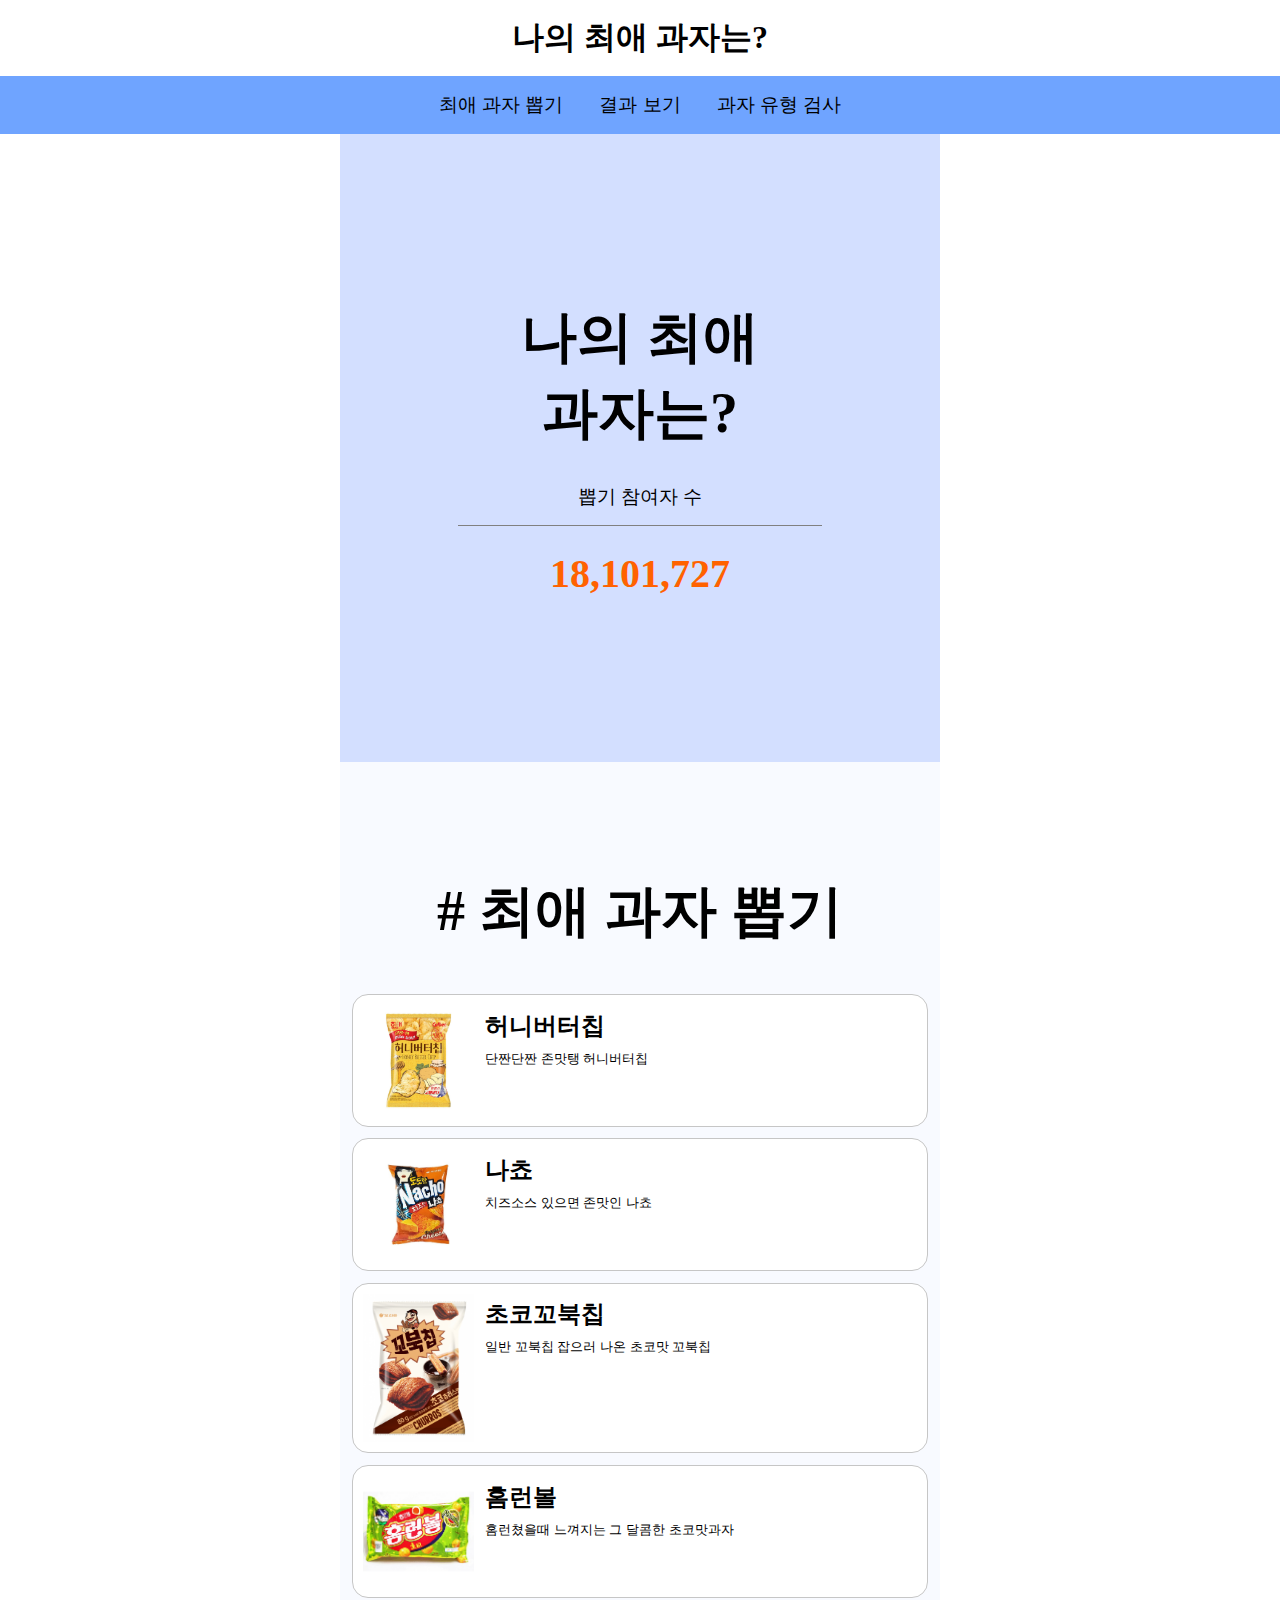
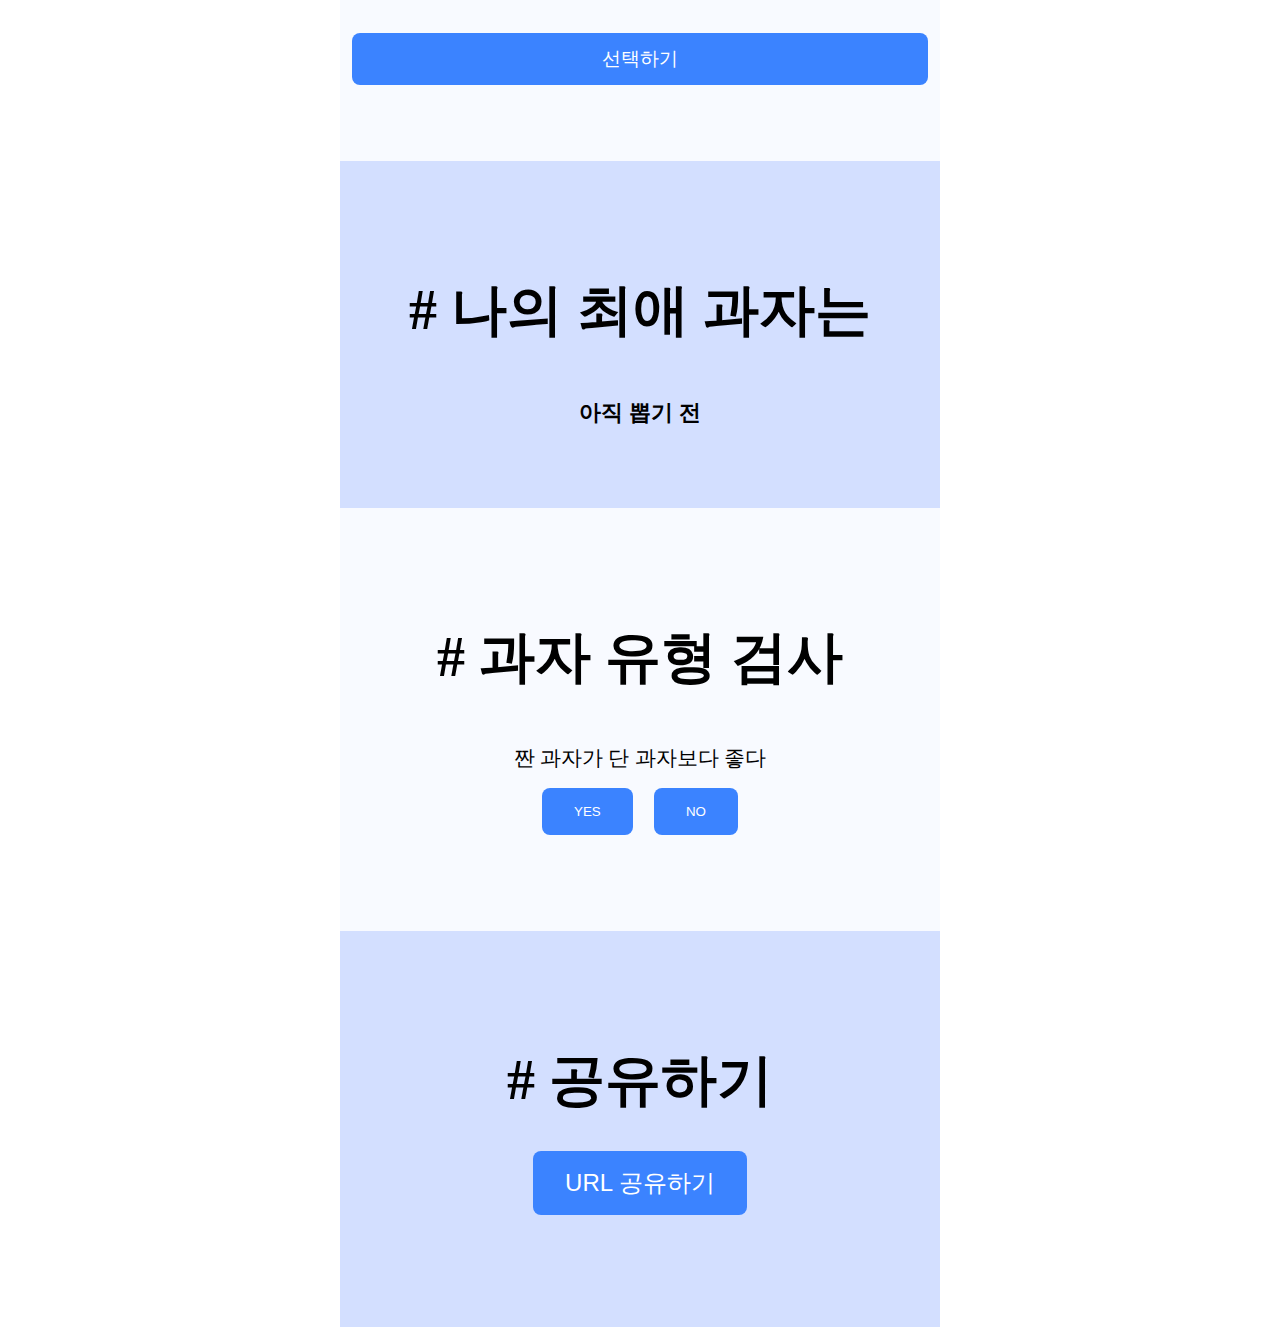
<file: js_basic_event_sample/index.html>
<!DOCTYPE html>
<html>
    <head>
        <title>후기 참여 이벤트</title>
        <link href="public/styles/reset.css" rel="stylesheet" />
        <link href="public/styles/header.css" rel="stylesheet" />
        <link href="public/styles/event.css" rel="stylesheet" />
    </head>
    <body>
        <header>
            <a id="title" href="./index.html">나의 최애 과자는?</a>
            <div id="tab-menu">
                <button id="anchor-to-select">최애 과자 뽑기</button>
                <button id="anchor-to-result">결과 보기</button>
                <button id="anchor-to-mbti">과자 유형 검사</button>
            </div>
        </header>
        <section id="event-container">
            <div id="title-section">
                <div class="title">나의 최애<br />과자는?</div>
                <div class="participate-num-con">
                    <span class="participate-title">뽑기 참여자 수</span>
                    <div id="participate-number">3012415</div>
                </div>
            </div>
            <div id="participate-section">
                <div class="title"># 최애 과자 뽑기</div>
                <div class="snack-card-list">
                    <!-- <button id='select-1' class='snack-card'>
            <img src='public/assets/초코꼬북칩.jpeg' alt='초코꼬북칩' />
            <div class='snack-description'>
              <div>과자 이름</div>
              <div>과자 설명 과자 설명과자 설명과자 설명과자 설명과자 설명과자 설명과자 설명과자 설명과자 설명과자 설명과자 설명과자 설명과자 설명과자 설명과자 설명과자 설명과자 설명과자 설명</div>
            </div>
          </button>
          <button id='select-2' class='snack-card select'>
            <img src='public/assets/초코꼬북칩.jpeg' alt='초코꼬북칩' />
            <div class='snack-description'>
              <div>과자 이름</div>
              <div>과자 설명 과자 설명과자 설명과자 설명과자 설명과자 설명과자 설명과자 설명과자 설명과자 설명과자 설명과자 설명과자 설명과자 설명과자 설명과자 설명과자 설명과자 설명과자 설명</div>
            </div>
          </button> -->
                </div>
                <button class="participate-button">선택하기</button>
            </div>
            <div id="result-section">
                <div class="title"># 나의 최애 과자는</div>
                <div class="result-container not-yet">아직 뽑기 전</div>
                <div class="result-container">
                    <div>당신의 최애 과자는...</div>
                    <img src="public/assets/초코꼬북칩.jpeg" alt="초코꼬북칩" />
                    <div class="result-winner">초코꼬북칩</div>
                    <div class="result-description">설명설명설명설명설명설명설명설명 설명설명설명설명설명설명 설명설명 설명설명 설명설명설명설명설명설명</div>
                    <button class="select-retry-button">다시 하기</button>
                </div>
            </div>
            <div id="mbti-section">
                <div class="title"># 과자 유형 검사</div>
                <div class="mbti-container">
                    <div class="mbti-question">짠 과자가 더 좋다.</div>
                    <div class="mbti-select">
                        <button type="button">YES</button>
                        <button type="button">NO</button>
                    </div>
                </div>
                <div class="mbti-container pending">결과 불러오는 중...</div>
                <div class="mbti-container result">
                    <div class="mbti-result">짠 과자가 최고야! (A 유형)</div>
                    <div class="mbti-description">
                        짠 과자를 좋아하는 유형 짠 과자를 좋아하는 유형짠 과자를 좋아하는 유형짠 과자를 좋아하는 유형짠 과자를 좋아하는 유형
                    </div>
                    <button class="mbti-retry-button">다시 하기</button>
                </div>
            </div>
            <div id="share-section">
                <div class="title"># 공유하기</div>
                <button id="url-share-button">URL 공유하기</button>
            </div>
        </section>
        <script src="./main.js" type="module"></script>
    </body>
</html>
</file>
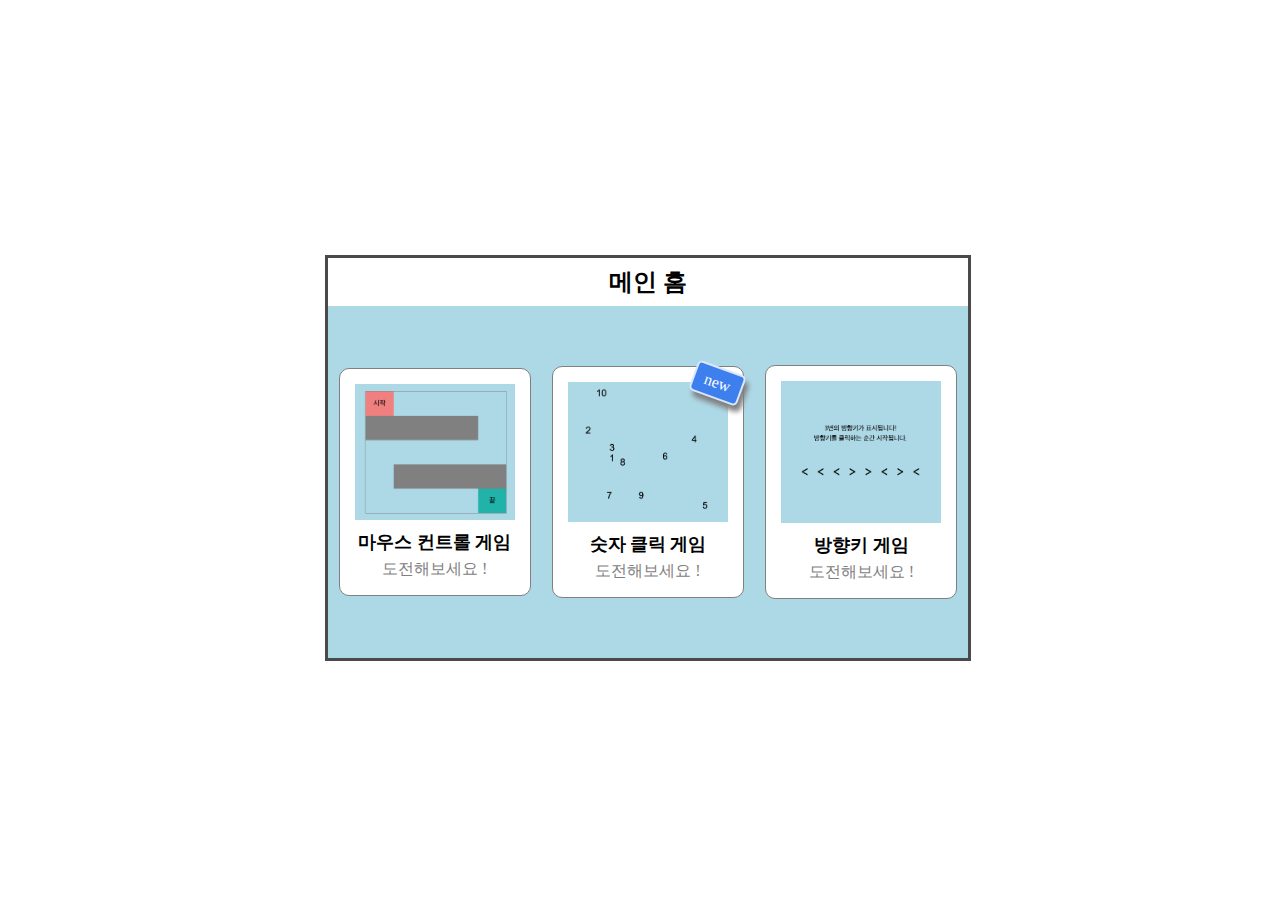
<file: js_basic_game_sample/index.html>
<html>
    <head>
        <title>게임 사이트</title>
        <link href="public/styles/styles.css" rel="stylesheet" />
        <link href="public/styles/header.css" rel="stylesheet" />
        <link href="public/styles/modal.css" rel="stylesheet" />
        <link href="public/styles/main.css" rel="stylesheet" />
    </head>
    <body>
        <section>
            <div style="text-align: center; line-height: 50%">
                <h2>메인 홈</h2>
            </div>
            <div id="game-list-container">
                <!-- <a class='game-card' href="mouse_control.html">
          <img src='public/assets/mouse_control_thumbnail.png' alt='마우스컨트롤 게임' />
          <span class='game-new-badge'>new</span>
          <div class='game-title'>마우스 컨트롤 게임</div>
          <div class='game-result'>도전해보세요!</div>
        </a>
        <a class='game-card' href="arrow_speed.html">
          <img src='public/assets/arrow_speed_thumbnail.png' alt='방향키 게임' />
          <div class='game-title'>방향키 게임</div>
          <div class='game-result'>최고기록 : 00:20:00</div>
        </a>
        <a class='game-card' href="touch_number.html">
          <img src='public/assets/touch_number_thumbnail.png' alt='숫자 클릭 게임' />
          <div class='game-title'>숫자 클릭 게임</div>
          <div class='game-result'>최고기록 : 10:25:00</div>
        </a> -->
            </div>
        </section>
        <script src="./main.js" type="module"></script>
    </body>
</html>
</file>
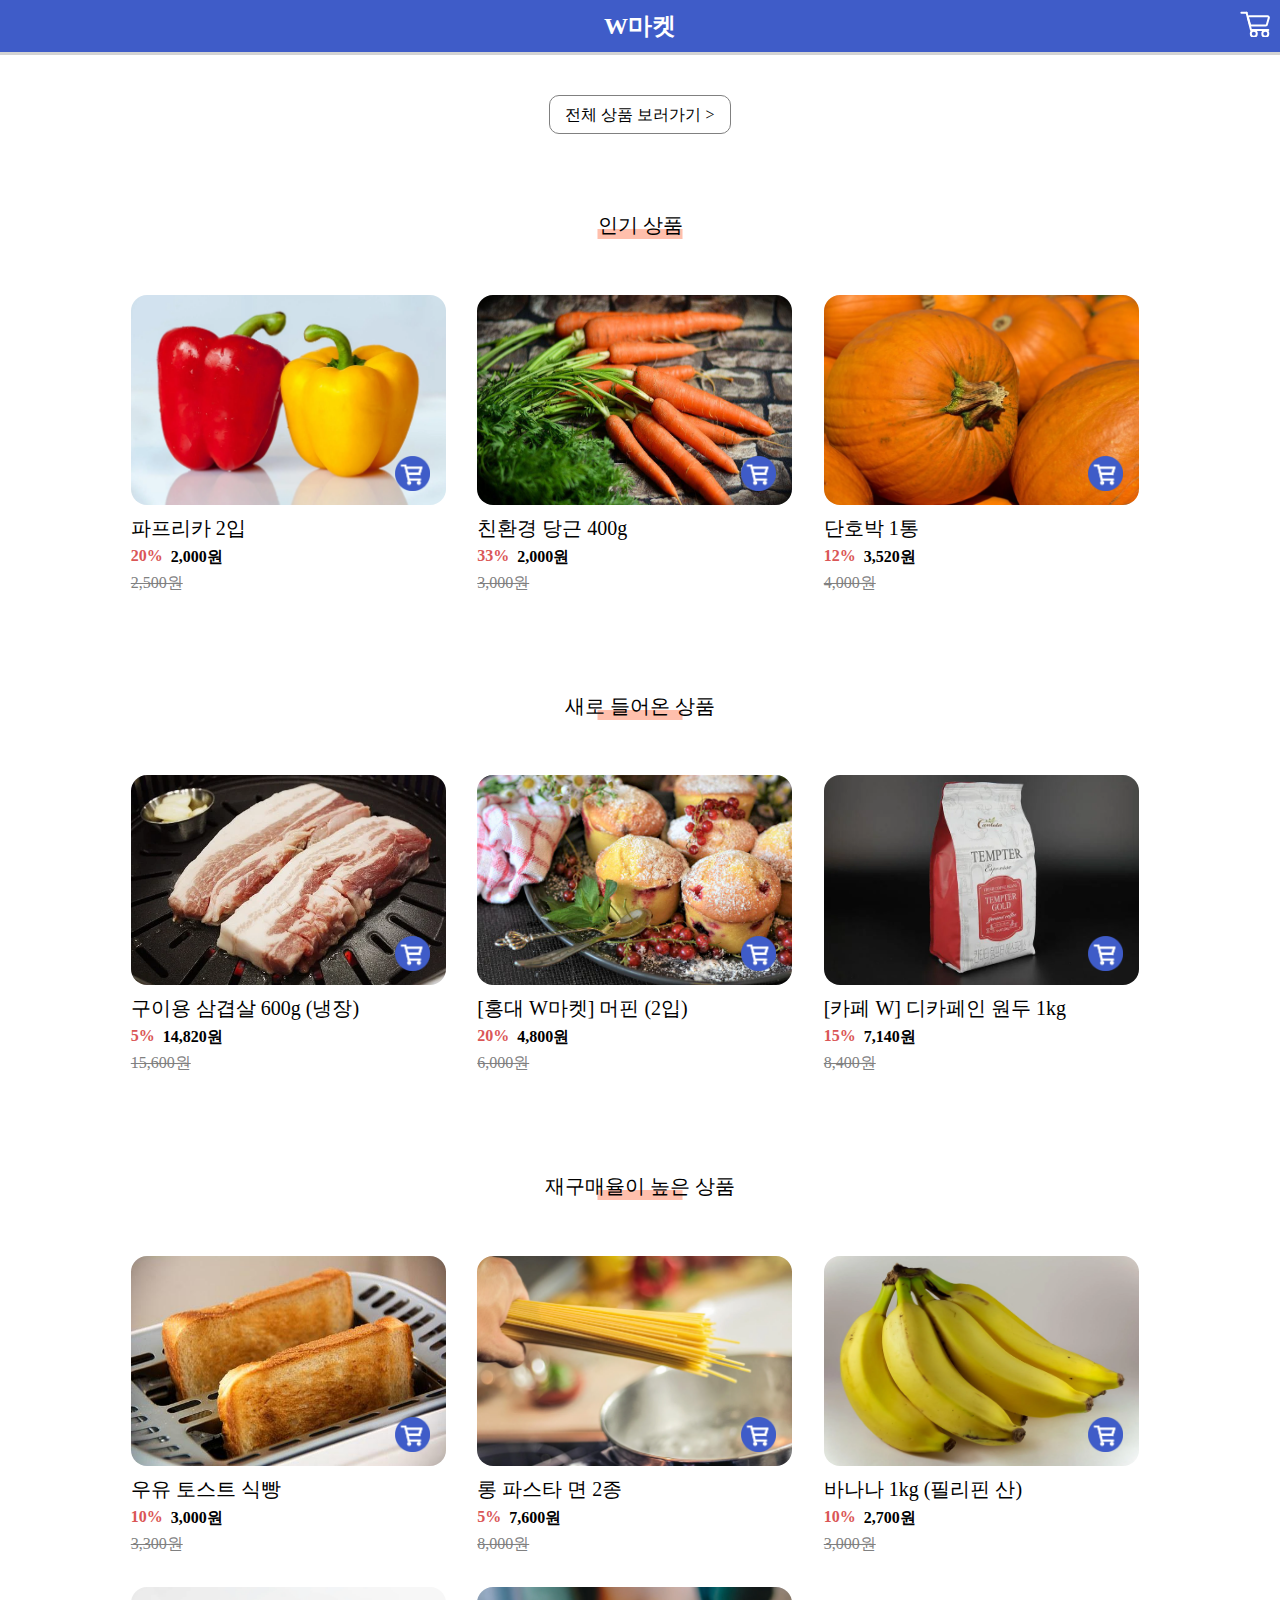
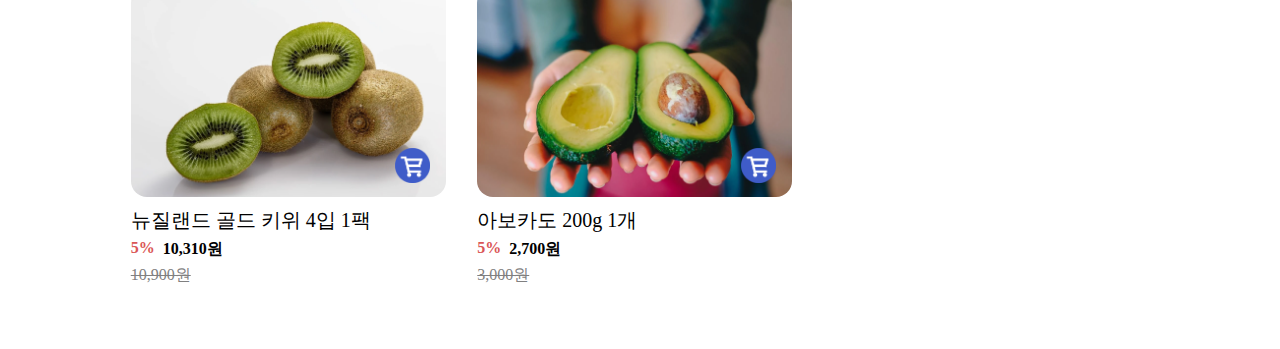
<file: js_basic_market/index.html>
<!DOCTYPE html>
<html>
   <head>
      <title>W마켓 메인 페이지</title>
      <link href="public/styles/reset.css" rel="stylesheet">
      <link href="public/styles/header.css" rel="stylesheet">
      <link href="public/styles/main.css" rel="stylesheet">
      <link href="public/styles/product.css" rel="stylesheet">
   </head>
   <body>
      <header>
         <a id='title' href='./index.html'>W마켓</a>
         <a id='cart' href='./cart.html'>
            <svg fill="none" height="27" viewBox="0 0 30 25" width="30" xmlns="http://www.w3.org/2000/svg">
               <path d="M1.39999 1.70001H6.60001" stroke="white" stroke-linecap="round" stroke-miterlimit="10" stroke-width="2"/>
               <path d="M6.60001 1.70001L11 18.9" stroke="white" stroke-linecap="round" stroke-miterlimit="10" stroke-width="2"/>
               <path d="M11.8 18.9H28.3" stroke="white" stroke-linecap="round" stroke-miterlimit="10" stroke-width="2"/>
               <path d="M13.8 25.7C15.4569 25.7 16.8 24.3569 16.8 22.7C16.8 21.0432 15.4569 19.7 13.8 19.7C12.1431 19.7 10.8 21.0432 10.8 22.7C10.8 24.3569 12.1431 25.7 13.8 25.7Z" stroke="white" stroke-linecap="round" stroke-miterlimit="10" stroke-width="2"/>
               <path d="M25.3 25.7C26.9568 25.7 28.3 24.3569 28.3 22.7C28.3 21.0432 26.9568 19.7 25.3 19.7C23.6431 19.7 22.3 21.0432 22.3 22.7C22.3 24.3569 23.6431 25.7 25.3 25.7Z" stroke="white" stroke-linecap="round" stroke-miterlimit="10" stroke-width="2"/>
               <path d="M25.7 14.6H11.3C10.7 14.6 10.1 14.2 10 13.6L8.1 6.90001C7.9 6.00001 8.49999 5.20001 9.39999 5.20001H27.5C28.4 5.20001 29.1 6.10001 28.8 6.90001L26.9 13.6C26.9 14.2 26.4 14.6 25.7 14.6Z" stroke="white" stroke-linecap="round" stroke-miterlimit="10" stroke-width="2"/>
            </svg>
         </a>
      </header>
      <div id='total-list-anchor'>
         <a href='./list.html'>전체 상품 보러가기 &gt;</a>
      </div>
      <!-- <section class="product-list-section">
         <div class="section-title">
            <span class="section-title-highlight"></span>
            <span>인기 상품</span>
         </div>
         <div class="product-list-con">
            <div class="product-card">
               <div class="product-image-con">
                  <img src="public/assets/파프리카.jpg" alt="파프리카 2입">
                  <button type="button" class="cart-toggle-btn">
                     <img src="public/assets/cart.png" class="cart-image">
                  </button>
               </div>
               <div class="product-description">
                  <div class="product-name">파프리카 2입</div>
                  <div class="product-price-con">
                     <div class="product-discount-percent">20%</div>
                     <div class="product-price">2,000원</div>
                  </div>
                  <div class="product-original-price">2,500원</div>
               </div>
            </div>
            <div class="product-card">
               <div class="product-image-con">
                  <img src="public/assets/당근.jpg" alt="친환경 당근 400g">
                  <button type="button" class="cart-toggle-btn">
                     <img src="public/assets/cart.png" class="cart-image">
                  </button>
               </div>
               <div class="product-description">
                  <div class="product-name">친환경 당근 400g</div>
                  <div class="product-price-con">
                     <div class="product-discount-percent">33%</div>
                     <div class="product-price">2,000원</div>
                  </div>
                  <div class="product-original-price">3,000원</div>
               </div>
            </div>
            <div class="product-card">
               <div class="product-image-con">
                  <img src="public/assets/단호박.jpg" alt="단호박 1통">
                  <button type="button" class="cart-toggle-btn">
                     <img src="public/assets/cart.png" class="cart-image">
                  </button>
               </div>
               <div class="product-description">
                  <div class="product-name">단호박 1통</div>
                  <div class="product-price-con">
                     <div class="product-discount-percent">12%</div>
                     <div class="product-price">3,520원</div>
                  </div>
                  <div class="product-original-price">4,000원</div>
               </div>
            </div>
         </div>
      </section>
      <section class="product-list-section">
         <div class="section-title">
            <span class="section-title-highlight"></span>
            <span>새로 들어온 상품</span>
         </div>
         <div class="product-list-con">
            <div class="product-card">
               <div class="product-image-con">
                  <img src="public/assets/삼겹살.jpg" alt="구이용 삼겹살 600g (냉장)">
                  <button type="button" class="cart-toggle-btn">
                    <img src="public/assets/cart.png" class="cart-image">
                  </button>
               </div>
               <div class="product-description">
                  <div class="product-name">구이용 삼겹살 600g (냉장)</div>
                  <div class="product-price-con">
                     <div class="product-discount-percent">5%</div>
                     <div class="product-price">14,820원</div>
                  </div>
                  <div class="product-original-price">15,600원</div>
               </div>
            </div>
            <div class="product-card">
               <div class="product-image-con">
                  <img src="public/assets/머핀.jpg" alt="[홍대 W마켓] 컵케익 (2입)">
                  <button type="button" class="cart-toggle-btn">
                     <img src="public/assets/cartDisabled.png" class="cart-image">
                  </button>
               </div>
               <div class="product-description">
                  <div class="product-name">[홍대 W마켓] 컵케익 (2입)</div>
                  <div class="product-price-con">
                     <div class="product-discount-percent">20%</div>
                     <div class="product-price">4,800원</div>
                  </div>
                  <div class="product-original-price">6,000원</div>
               </div>
            </div>
            <div class="product-card">
               <div class="product-image-con">
                  <img src="public/assets/원두.jpg" alt="[카페 W] 디카페인 원두 1kg">
                  <button type="button" class="cart-toggle-btn">
                     <img src="public/assets/cartDisabled.png" class="cart-image">
                  </button>
               </div>
               <div class="product-description">
                  <div class="product-name">[카페 W] 디카페인 원두 1kg</div>
                  <div class="product-price-con">
                     <div class="product-discount-percent">15%</div>
                     <div class="product-price">7,140원</div>
                  </div>
                  <div class="product-original-price">8,400원</div>
               </div>
            </div>
         </div>
      </section>
      <section class="product-list-section">
         <div class="section-title">
            <span class="section-title-highlight"></span>
            <span>재구매율이 높은 상품</span>
         </div>
         <div class="product-list-con">
            <div class="product-card">
               <div class="product-image-con">
                  <img src="public/assets/식빵.jpg" alt="우유 토스트 식빵">
                  <button type="button" class="cart-toggle-btn">
                     <img src="public/assets/cartDisabled.png" class="cart-image">
                  </button>
               </div>
               <div class="product-description">
                  <div class="product-name">우유 토스트 식빵</div>
                  <div class="product-price-con">
                     <div class="product-discount-percent">10%</div>
                     <div class="product-price">3,000원</div>
                  </div>
                  <div class="product-original-price">3,300원</div>
               </div>
            </div>
            <div class="product-card">
               <div class="product-image-con">
                  <img src="public/assets/파스타.jpg" alt="롱 파스타 면 2종">
                  <button type="button" class="cart-toggle-btn">
                     <img src="public/assets/cartDisabled.png" class="cart-image">
                  </button>
               </div>
               <div class="product-description">
                  <div class="product-name">롱 파스타 면 2종</div>
                  <div class="product-price-con">
                     <div class="product-discount-percent">5%</div>
                     <div class="product-price">7,600원</div>
                  </div>
                  <div class="product-original-price">8,000원</div>
               </div>
            </div>
            <div class="product-card">
               <div class="product-image-con">
                  <img src="public/assets/바나나.jpg" alt="바나나 1kg (필리핀 산)">
                  <button type="button" class="cart-toggle-btn">
                     <img src="public/assets/cartDisabled.png" class="cart-image">
                  </button>
               </div>
               <div class="product-description">
                  <div class="product-name">바나나 1kg (필리핀 산)</div>
                  <div class="product-price-con">
                     <div class="product-discount-percent">10%</div>
                     <div class="product-price">2,700원</div>
                  </div>
                  <div class="product-original-price">3,000원</div>
               </div>
            </div>
            <div class="product-card">
               <div class="product-image-con">
                  <img src="public/assets/키위.jpg" alt="뉴질랜드 골드 키위 4입 1팩">
                  <button type="button" class="cart-toggle-btn">
                     <img src="public/assets/cartDisabled.png" class="cart-image">
                  </button>
               </div>
               <div class="product-description">
                  <div class="product-name">뉴질랜드 골드 키위 4입 1팩</div>
                  <div class="product-price-con">
                     <div class="product-discount-percent">5%</div>
                     <div class="product-price">10,310원</div>
                  </div>
                  <div class="product-original-price">10,900원</div>
               </div>
            </div>
            <div class="product-card">
               <div class="product-image-con">
                  <img src="public/assets/아보카도.jpg" alt="아보카도 200g 1개">
                  <button type="button" class="cart-toggle-btn">
                     <img src="public/assets/cartDisabled.png" class="cart-image">
                  </button>
               </div>
               <div class="product-description">
                  <div class="product-name">아보카도 200g 1개</div>
                  <div class="product-price-con">
                     <div class="product-discount-percent">5%</div>
                     <div class="product-price">2,700원</div>
                  </div>
                  <div class="product-original-price">3,000원</div>
               </div>
            </div>
         </div>
      </section> -->
      <script src='./main.js' type='module'></script>
   </body>
</html>
</file>
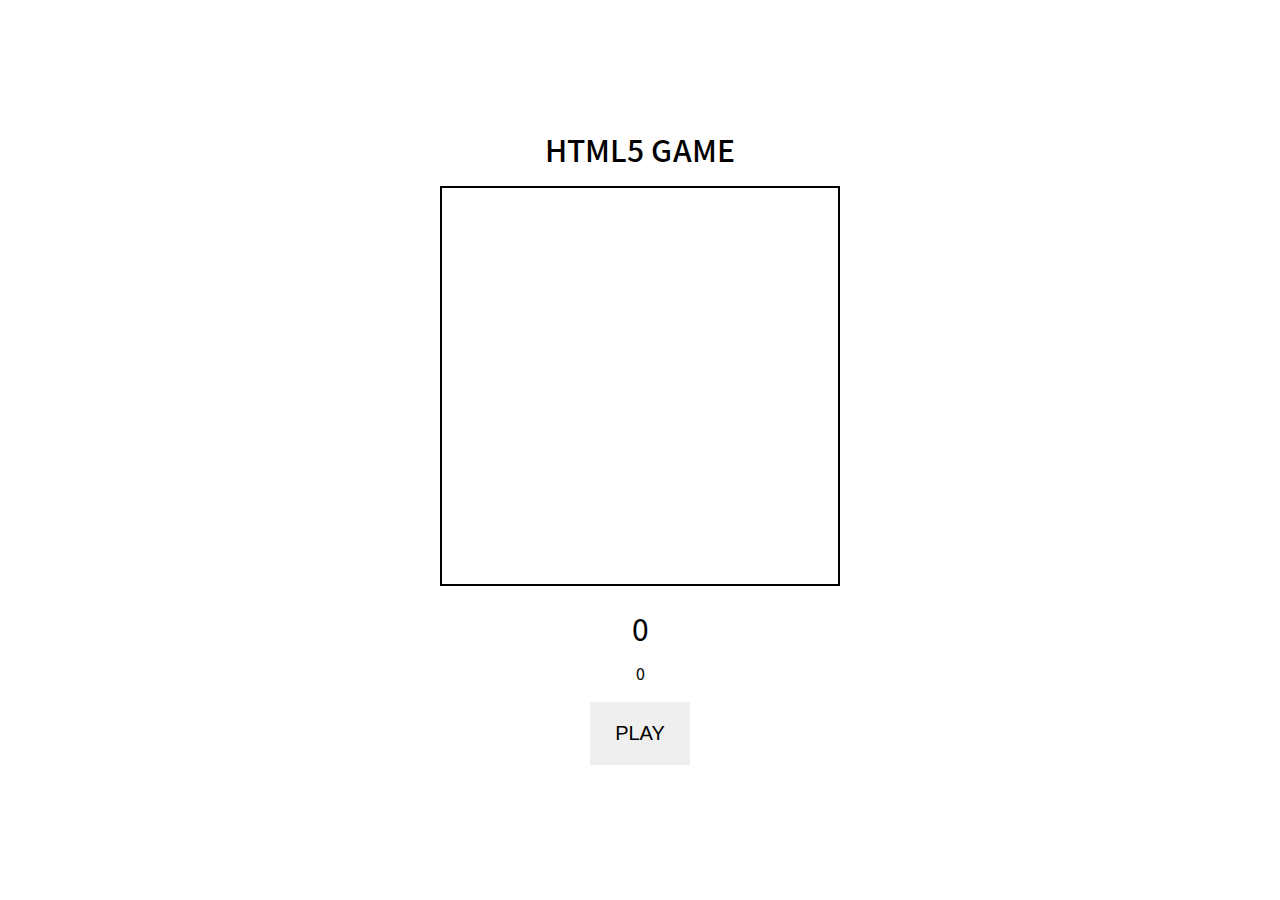
<file: case10_html5game/practice/index.html>
<!DOCTYPE html>
<html lang="ko">
    <head>
        <meta charset="UTF-8" />
        <meta name="viewport" content="width=device-width, initial-scale=1.0, user-scalable=no, viewport-fit=cover" />
        <title>html5 game</title>
        <link rel="stylesheet" href="../../utils/reset.css" />
        <link rel="stylesheet" href="style.css" />
    </head>

    <body>
        <main>
            <h1>html5 game</h1>
            <canvas width="300" height="300" class="canvas"></canvas>
            <span class="score">0</span>
            <span class="highscore">0</span>
            <button type="button" class="js-play">PLAY</button>
            <section></section>
        </main>
        <script src="script.js"></script>
    </body>
</html>
</file>
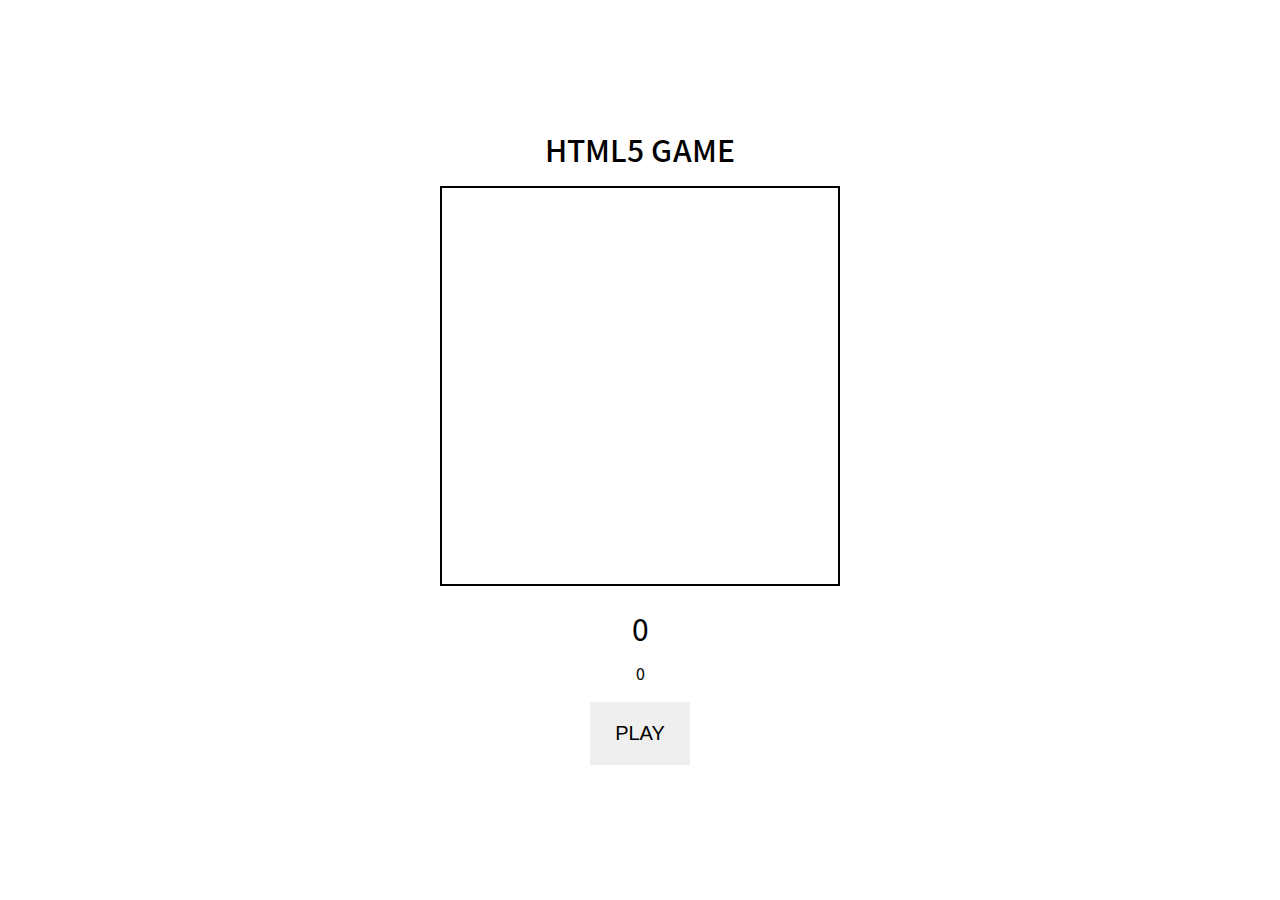
<file: case10_html5game/result/index.html>
<!DOCTYPE html>
<html lang="ko">
  <head>
    <meta charset="UTF-8" />
    <meta
      name="viewport"
      content="width=device-width, initial-scale=1.0, user-scalable=no, viewport-fit=cover"
    />
    <title>html5 game</title>
    <link rel="stylesheet" href="../../utils/reset.css" />
    <link rel="stylesheet" href="style.css" />
  </head>

  <body>
    <main>
      <h1>html5 game</h1>
      <canvas width="300" height="300" class="canvas"></canvas>
      <span class="score">0</span>
      <span class="highscore">0</span>
      <button type="button" class="js-play">PLAY</button>
    </main>
    <script src="script.js"></script>
  </body>
</html>
</file>
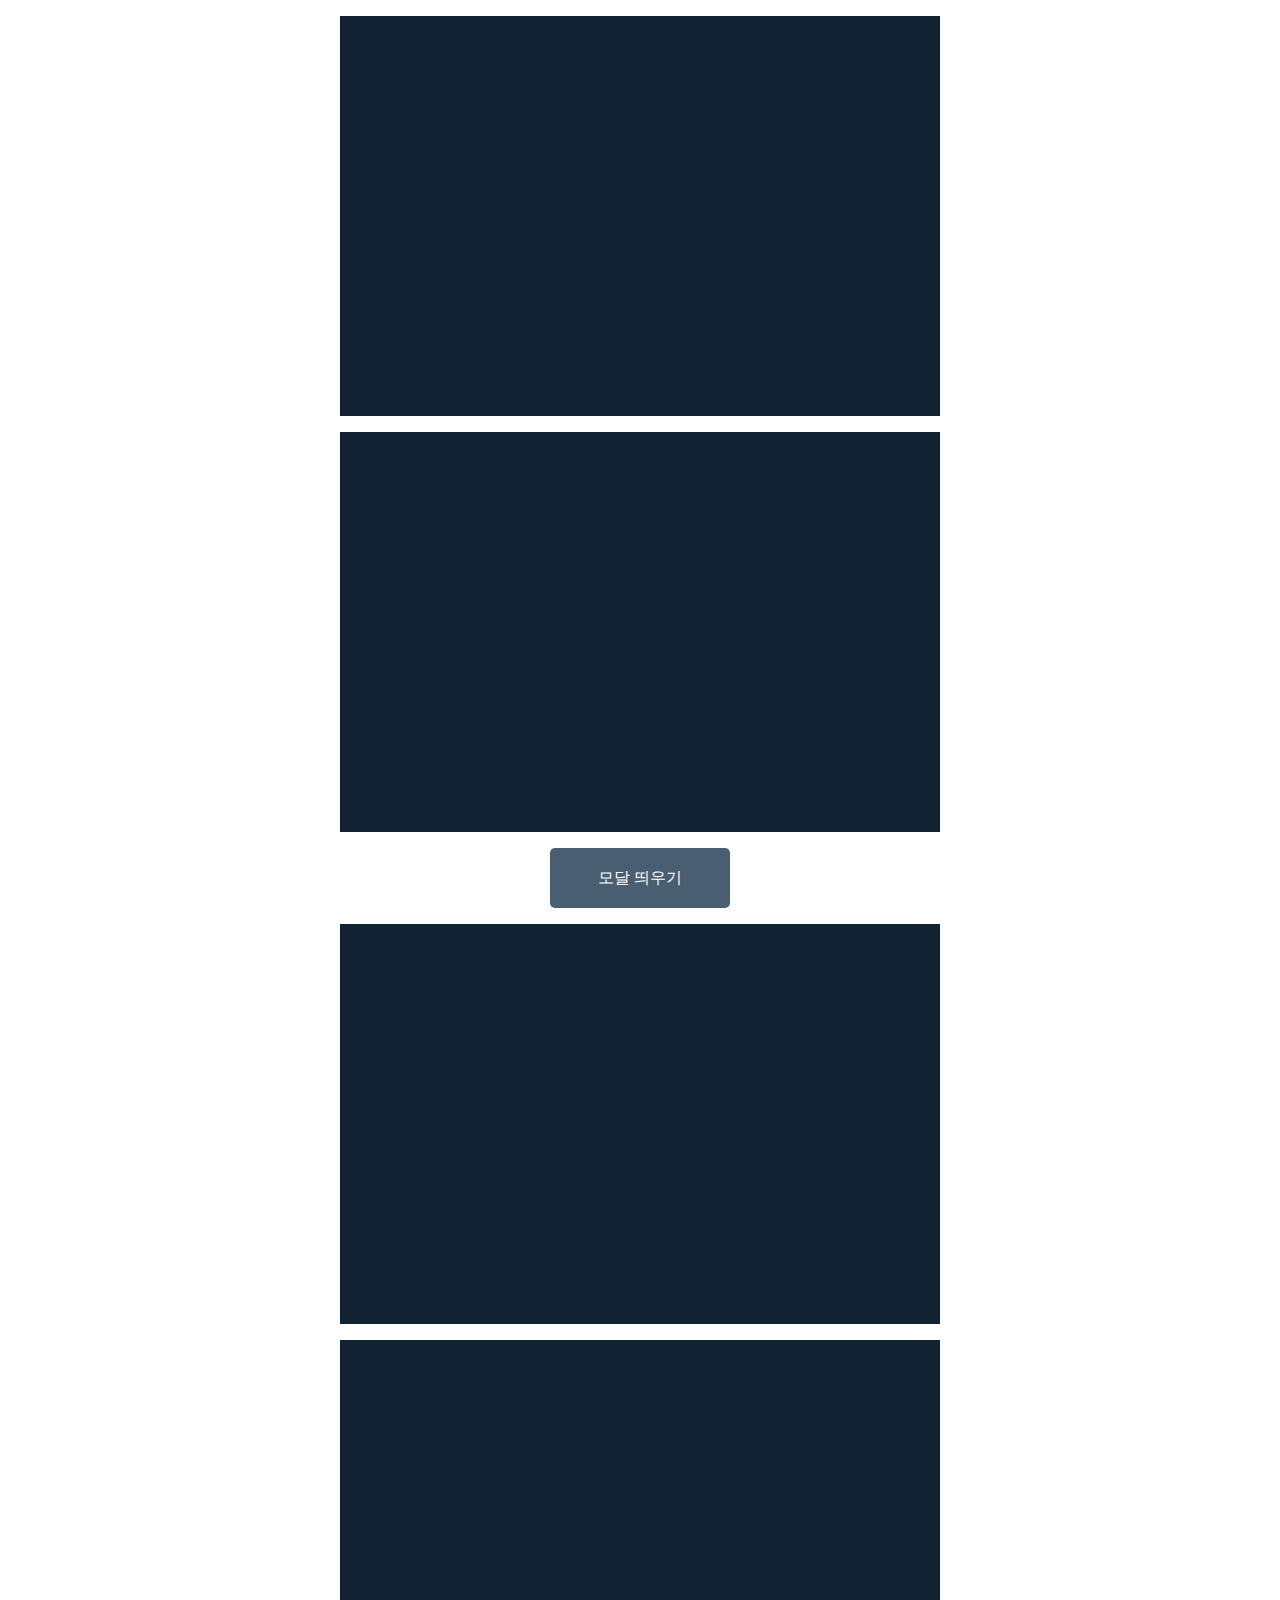
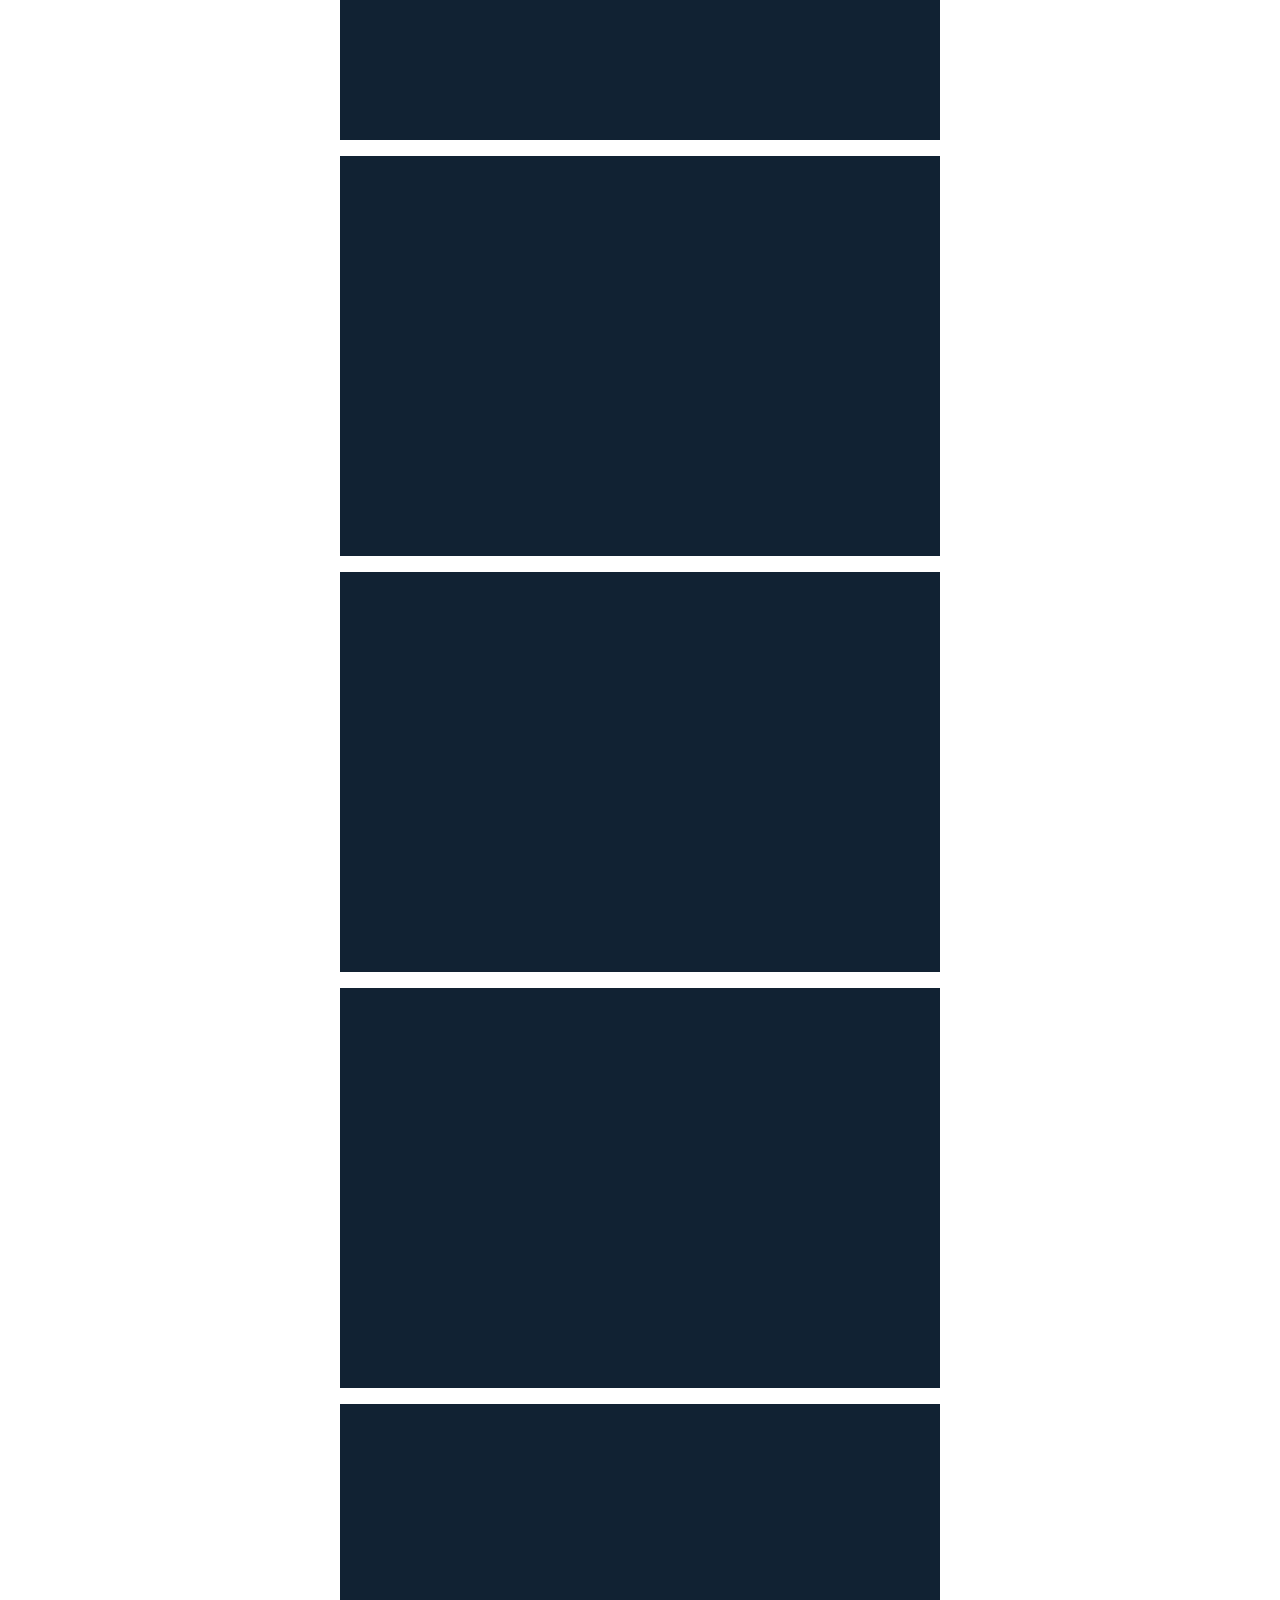
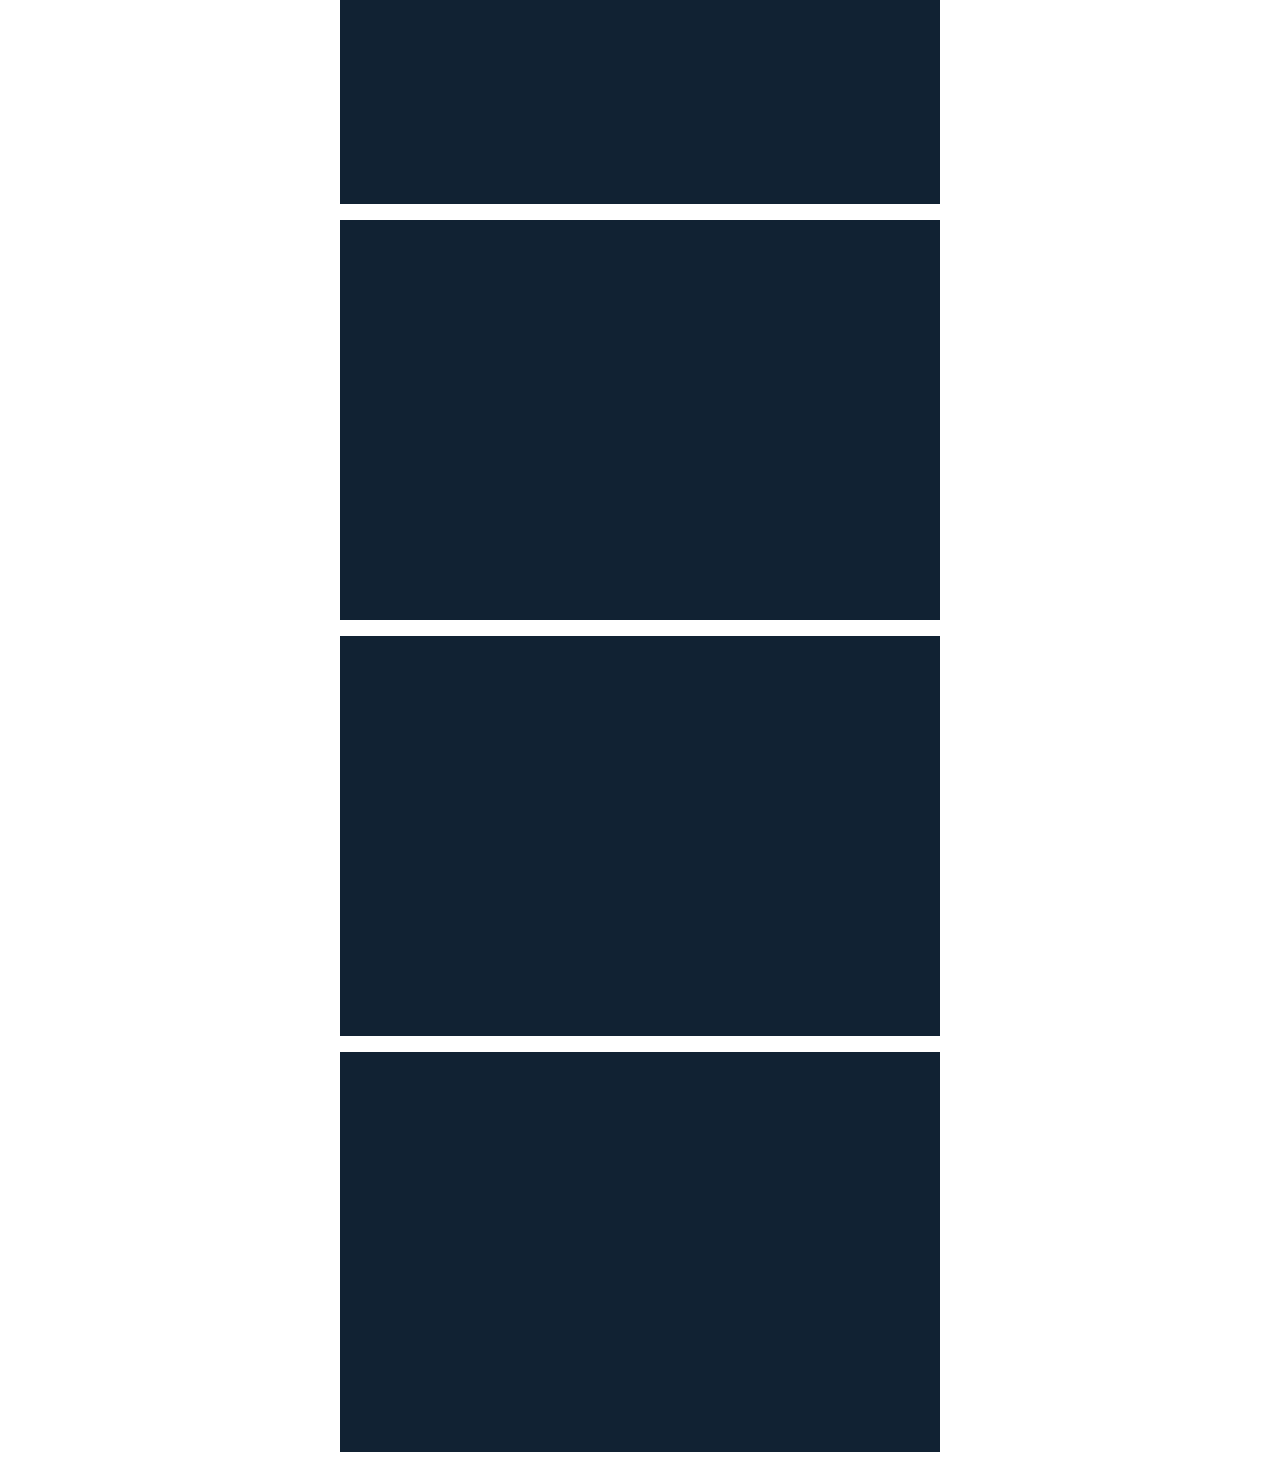
<file: case11_modal_popup/practice/index.html>
<!DOCTYPE html>
<html lang="ko">
    <head>
        <meta charset="UTF-8" />
        <meta name="viewport" content="width=device-width, initial-scale=1.0, user-scalable=no, viewport-fit=cover" />
        <title>Modal Popup</title>
        <link rel="stylesheet" href="../../utils/reset.css" />
        <link rel="stylesheet" href="style.css" />
    </head>

    <body>
        <div class="box"></div>
        <div class="box"></div>
        <button class="modal_open_button">모달 띄우기</button>
        <div class="box"></div>
        <div class="box"></div>
        <div class="box"></div>
        <div class="box"></div>
        <div class="box"></div>
        <div class="box"></div>
        <div class="box"></div>
        <div class="box"></div>
        <div class="box"></div>
        <div class="modal">
            <div class="modal_wrap">
                <div class="modal_header">모달 타이틀</div>
                <hr />
                <div class="modal_body">모달 바디입니다.</div>
                <div class="modal_footer">
                    <button class="modal_button cancel">취소</button>
                    <button class="modal_button confirm">확인</button>
                </div>
            </div>
        </div>
        <script src="script.js"></script>
    </body>
</html>
</file>
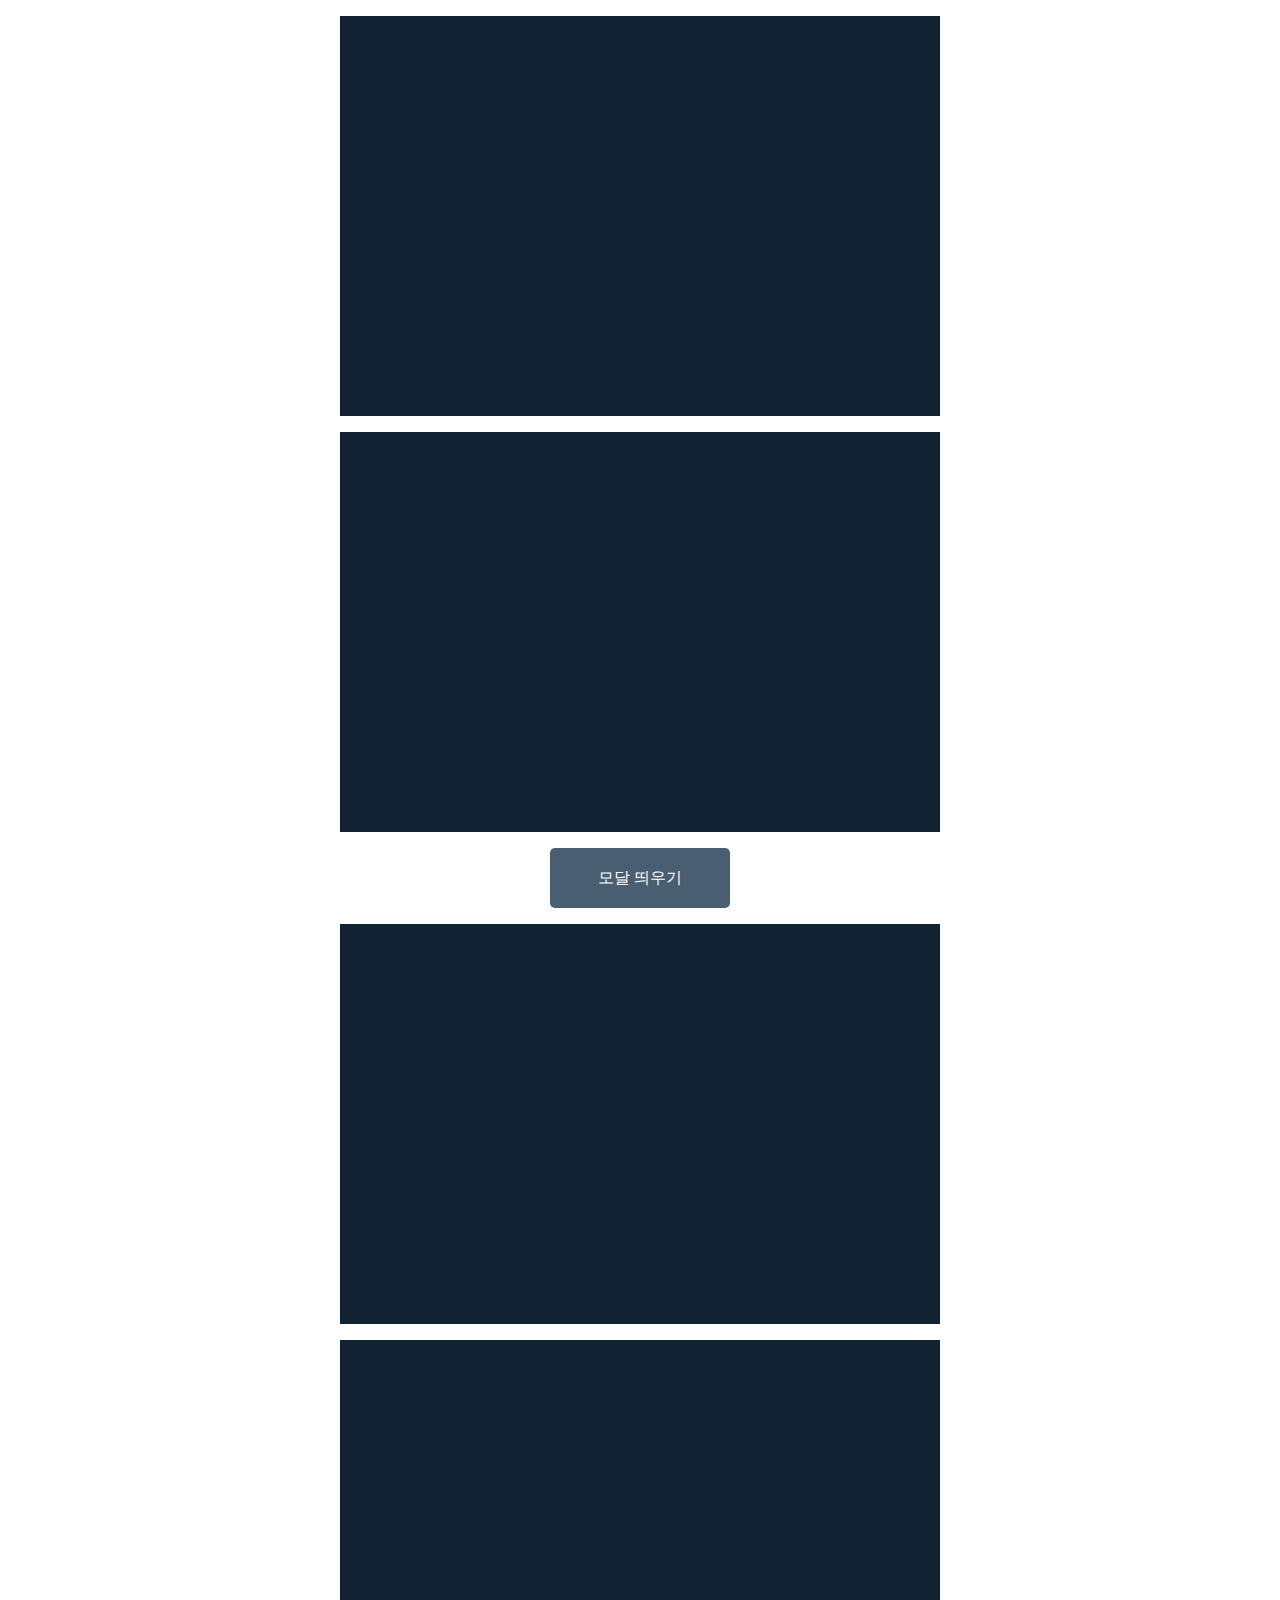
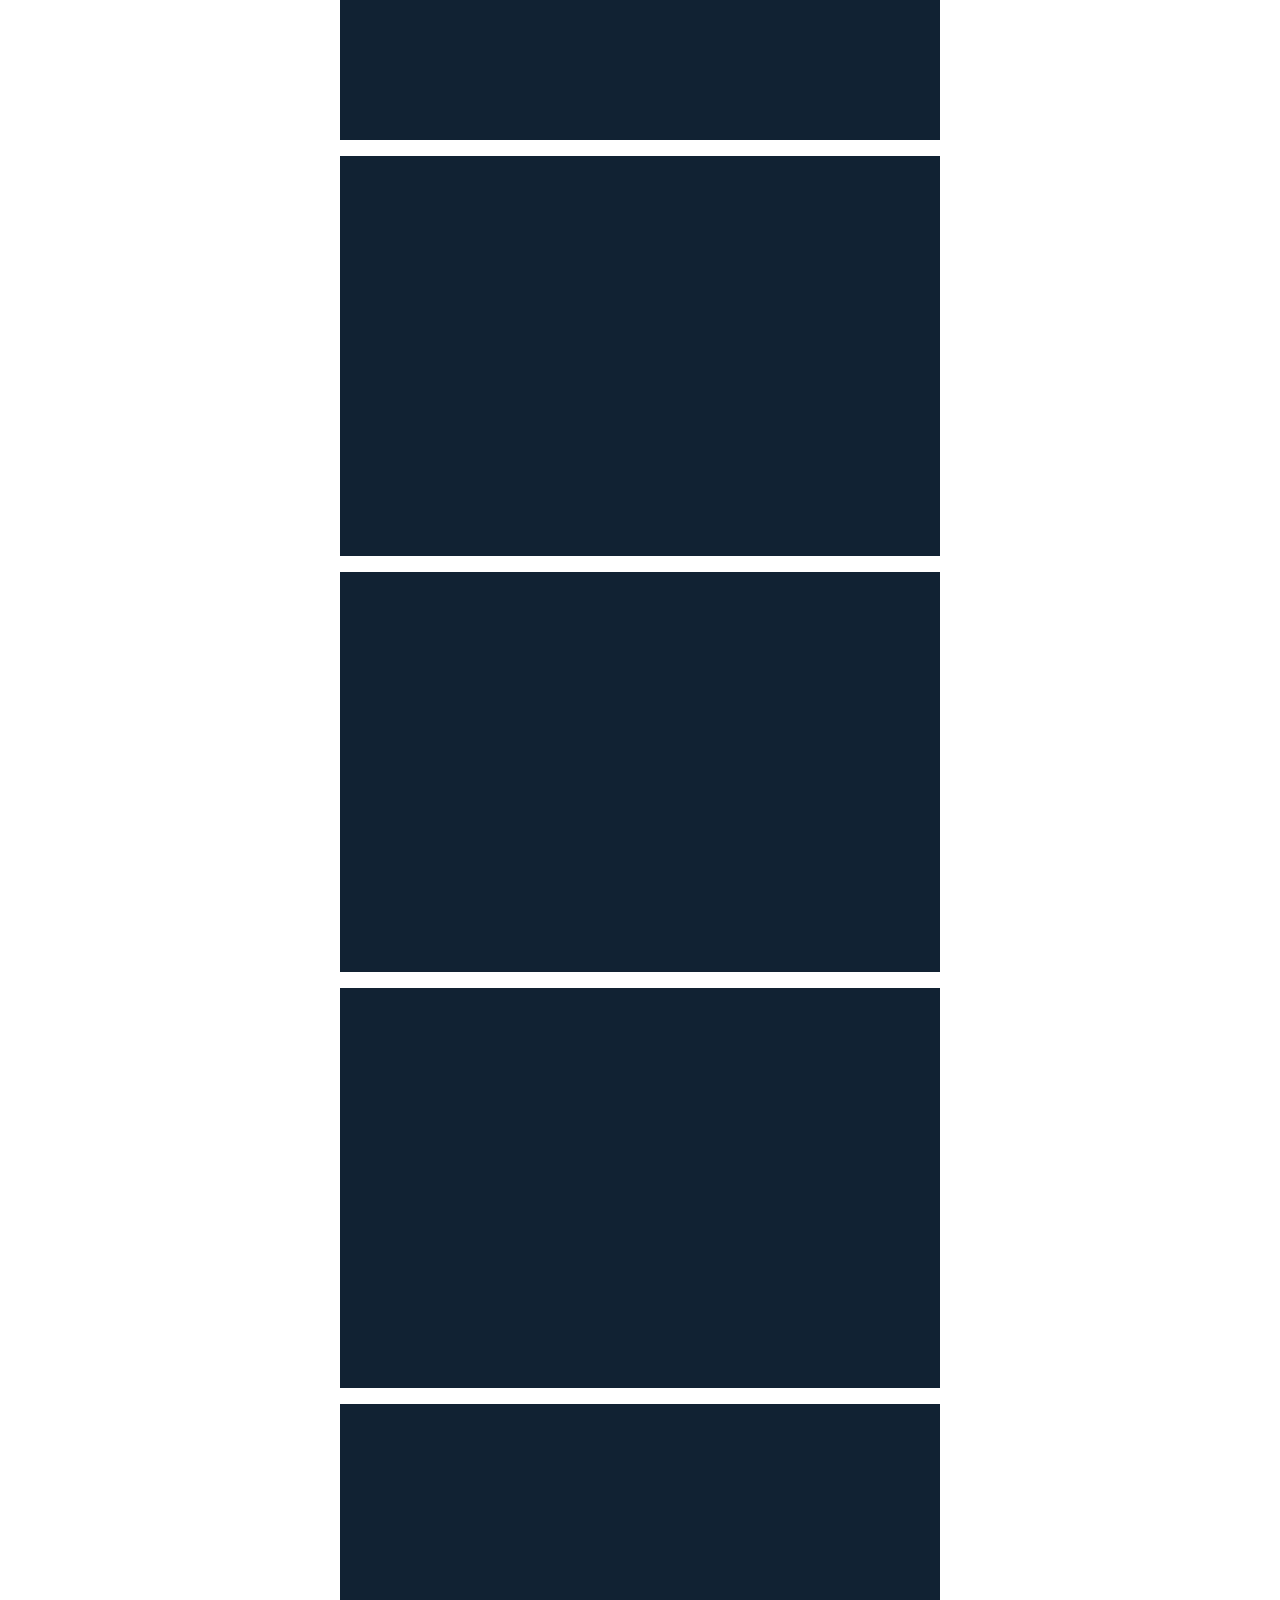
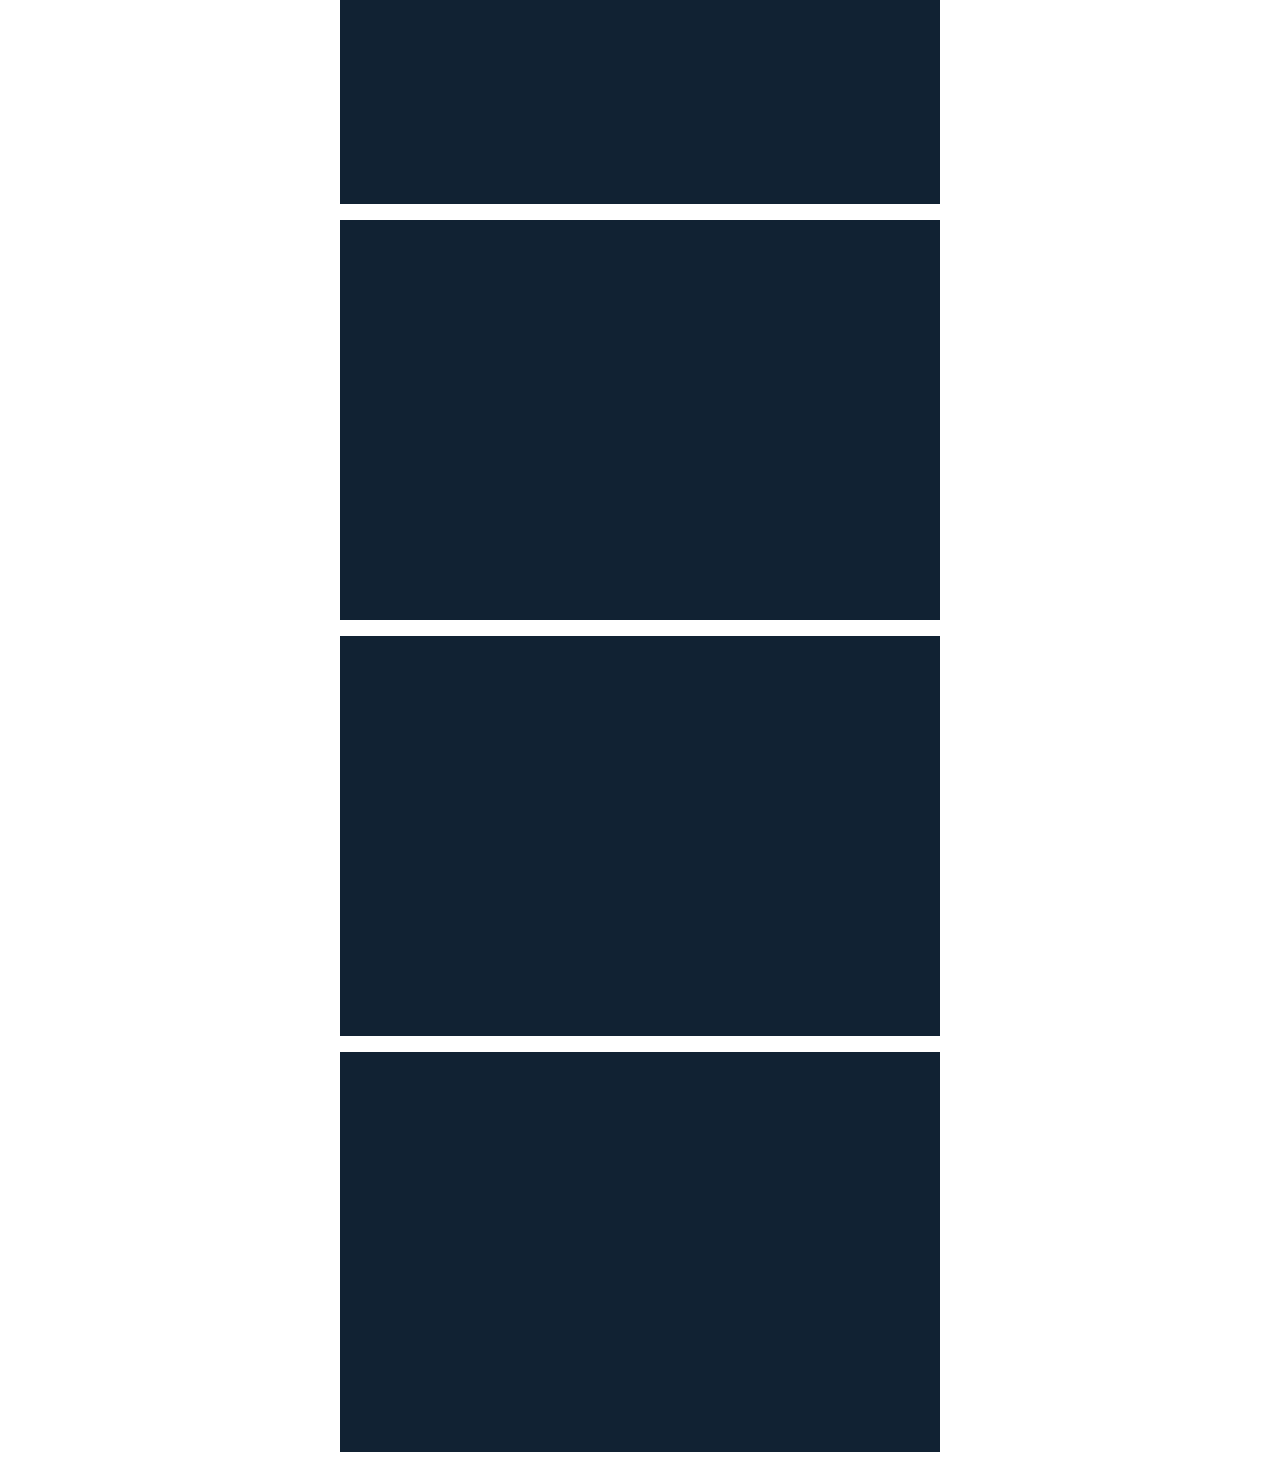
<file: case11_modal_popup/result/index.html>
<!DOCTYPE html>
<html lang="ko">
  <head>
    <meta charset="UTF-8" />
    <meta
      name="viewport"
      content="width=device-width, initial-scale=1.0, user-scalable=no, viewport-fit=cover"
    />
    <title>Modal Popup</title>
    <link rel="stylesheet" href="../../utils/reset.css" />
    <link rel="stylesheet" href="style.css" />
  </head>

  <body>
    <div class="box"></div>
    <div class="box"></div>
    <button class="modal_open_button">모달 띄우기</button>
    <div class="box"></div>
    <div class="box"></div>
    <div class="box"></div>
    <div class="box"></div>
    <div class="box"></div>
    <div class="box"></div>
    <div class="box"></div>
    <div class="box"></div>
    <div class="box"></div>
    <div class="modal">
      <div class="modal_wrap">
        <div class="modal_header">모달 타이틀</div>
        <hr />
        <div class="modal_body">모달 바디입니다.</div>
        <div class="modal_footer">
          <button class="modal_button cancel">취소</button>
          <button class="modal_button confirm">확인</button>
        </div>
      </div>
    </div>
    <script src="script.js"></script>
  </body>
</html>
</file>
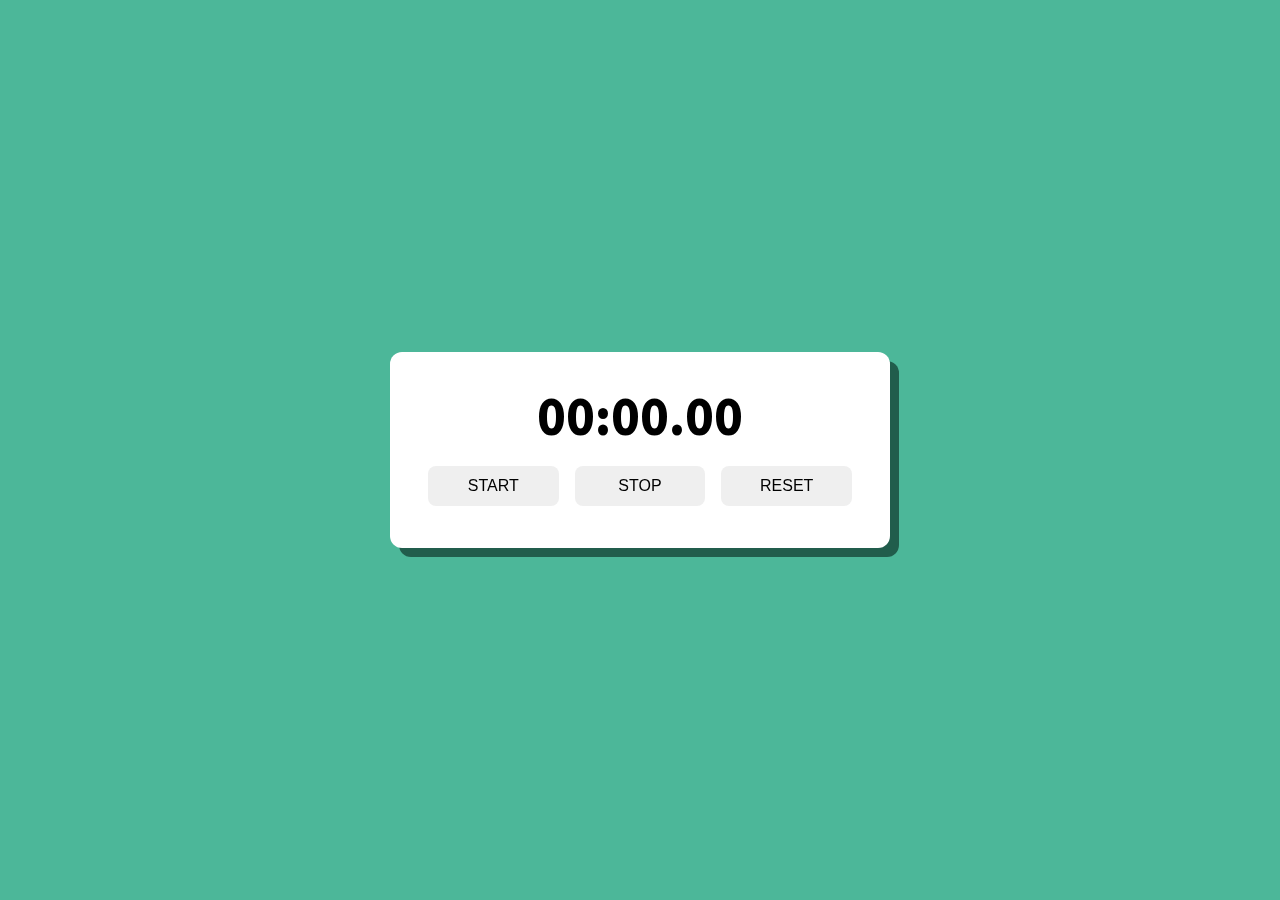
<file: case12_stopwatch/practice/index.html>
<!DOCTYPE html>
<html lang="ko">
  <head>
    <meta charset="UTF-8" />
    <meta
      name="viewport"
      content="width=device-width, initial-scale=1.0, user-scalable=no, viewport-fit=cover"
    />
    <title>Document</title>
    <link rel="stylesheet" href="../../utils/reset.css" />
    <link rel="stylesheet" href="style.css" />
  </head>

  <body>
    <div class="timer_wrap">
      <div class="timer">00:00.00</div>
      <div class="buttons">
        <button class="timer_button start">Start</button>
        <button class="timer_button stop">Stop</button>
        <button class="timer_button reset">Reset</button>
      </div>
    </div>
    <script src="script.js"></script>
  </body>
</html>
</file>
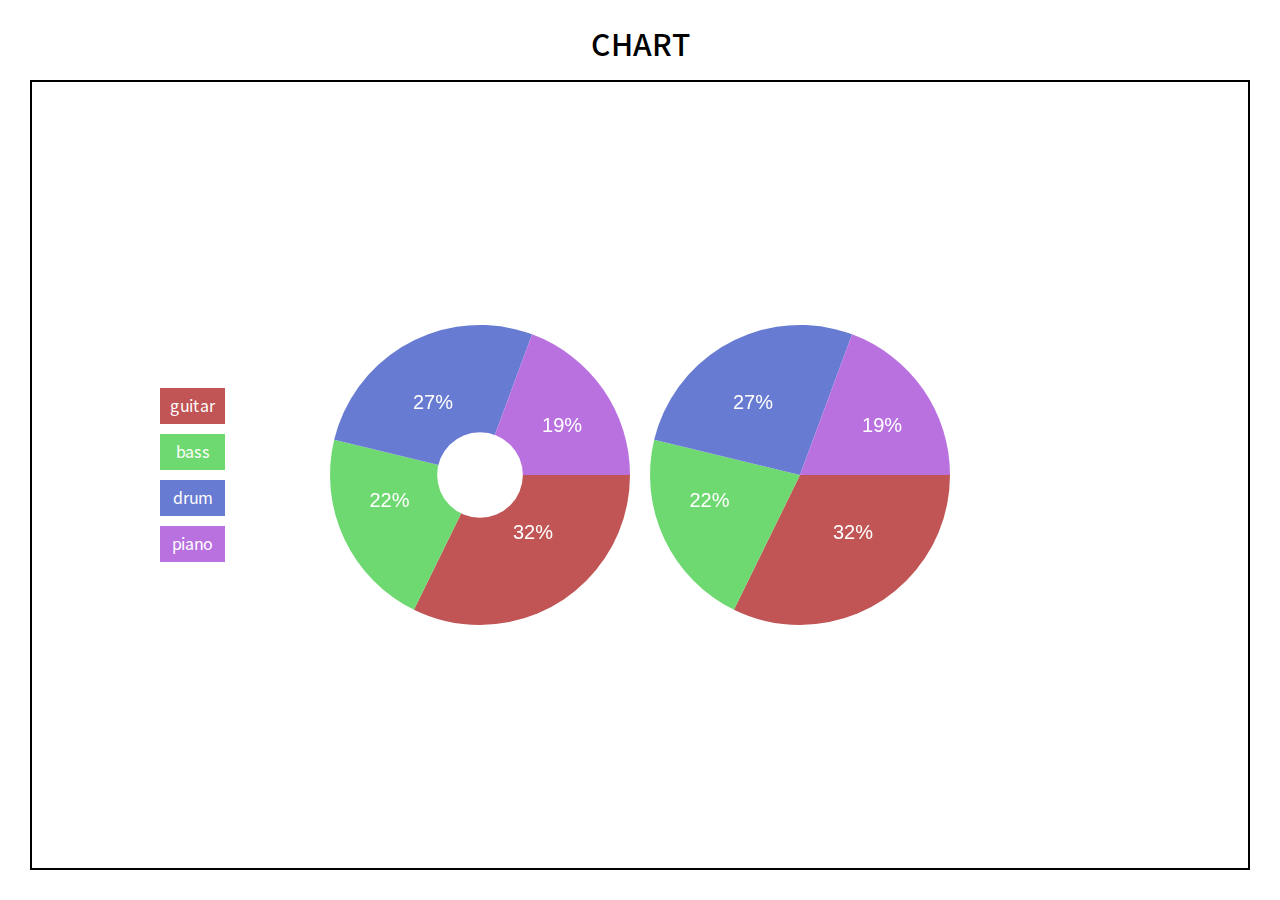
<file: case14_chart/result/index.html>
<!DOCTYPE html>
<html lang="ko">
  <head>
    <meta charset="UTF-8" />
    <meta
      name="viewport"
      content="width=device-width, initial-scale=1.0, user-scalable=no, viewport-fit=cover"
    />
    <title>chart</title>
    <link rel="stylesheet" href="../../utils/reset.css" />
    <link rel="stylesheet" href="style.css" />
  </head>

  <body>
    <main>
      <h1>chart</h1>
      <div class="canvas"></div>
    </main>
    <script src="script.js"></script>
  </body>
</html>
</file>
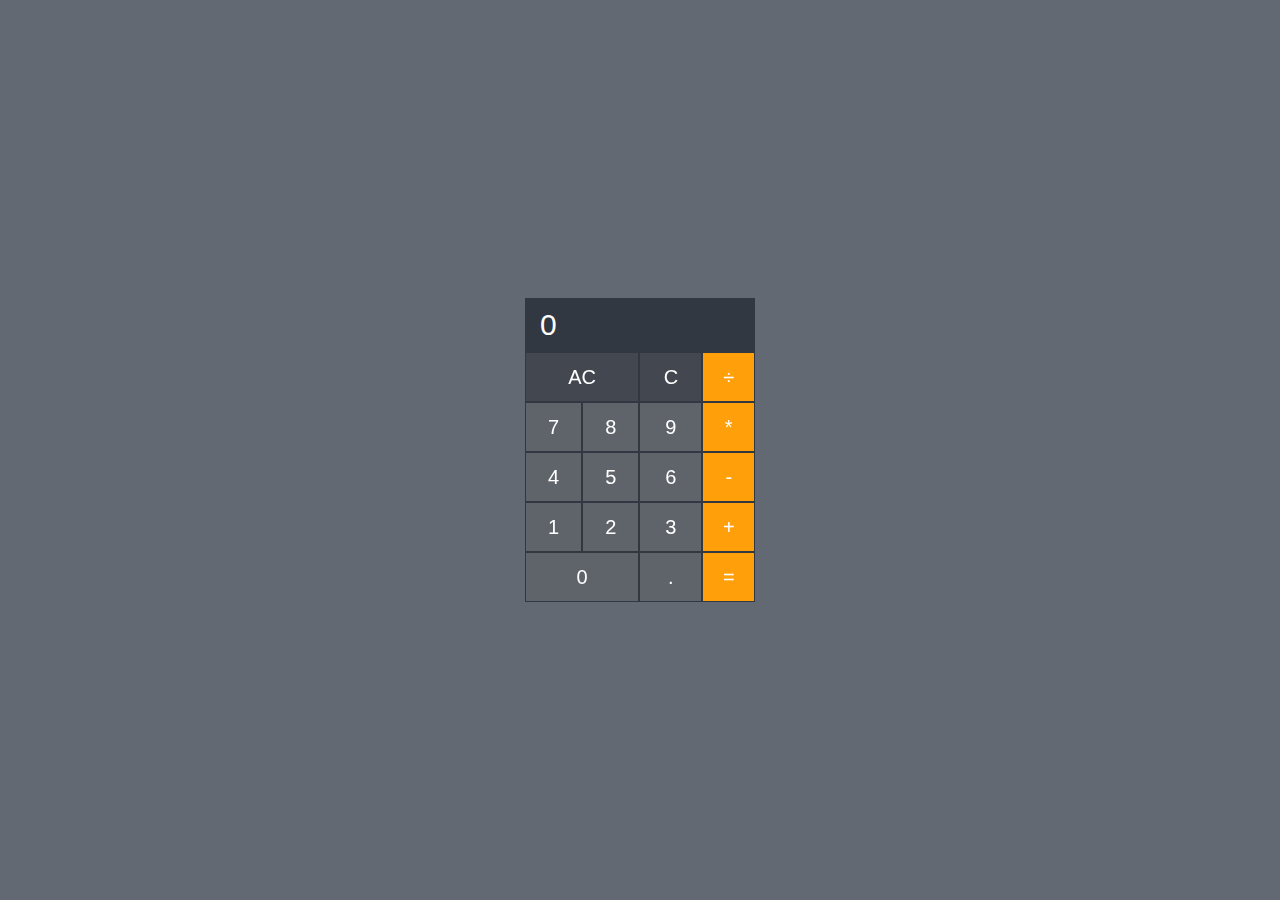
<file: case15_calculator/practice/index.html>
<!DOCTYPE html>
<html lang="ko">
  <head>
    <meta charset="UTF-8" />
    <meta
      name="viewport"
      content="width=device-width, initial-scale=1.0, user-scalable=no, viewport-fit=cover"
    />
    <title>Calculator</title>
    <link rel="stylesheet" href="../../utils/reset.css" />
    <link rel="stylesheet" href="style.css" />
  </head>

  <body>
    <div class="wrap">
      <table>
        <tr>
          <td colspan="4">
            <input type="text" class="display" value="0" />
          </td>
        </tr>
        <tr>
          <td colspan="2"><button class="cell_button all_clear">AC</button></td>
          <td><button class="cell_button clear">C</button></td>
          <td><button class="cell_button operation">÷</button></td>
        </tr>
        <tr>
          <td><button class="cell_button number">7</button></td>
          <td><button class="cell_button number">8</button></td>
          <td><button class="cell_button number">9</button></td>
          <td><button class="cell_button operation">*</button></td>
        </tr>
        <tr>
          <td><button class="cell_button number">4</button></td>
          <td><button class="cell_button number">5</button></td>
          <td><button class="cell_button number">6</button></td>
          <td><button class="cell_button operation">-</button></td>
        </tr>
        <tr>
          <td><button class="cell_button number">1</button></td>
          <td><button class="cell_button number">2</button></td>
          <td><button class="cell_button number">3</button></td>
          <td><button class="cell_button operation">+</button></td>
        </tr>
        <tr>
          <td colspan="2">
            <button class="cell_button number">0</button>
          </td>
          <td><button class="cell_button number">.</button></td>
          <td><button class="cell_button compute">=</button></td>
        </tr>
      </table>
    </div>
    <script src="script.js"></script>
  </body>
</html>
</file>
<file: js_basic_event_sample/public/styles/header.css>
header {
  text-align: center;
  position: sticky;
  top: 0;
  z-index: 10;
}
#title{
  display: block;
  font-size: 2rem;
  font-weight: bold;
  color: black;
  padding: 1rem;
  background-color: white;
}
#tab-menu{
  background-color: rgb(111, 164, 255);
}
#tab-menu>button{
  font-size: 1.2rem;
  padding: 1rem;
}
#tab-menu>button:hover{
  background-color: rgba(255, 255, 255, 0.616);
}
</file>
<file: js_basic_event_sample/public/styles/event.css>
#event-container{
  width: 600px;
  margin: 0 auto;
}
img{
  width: 100%;
  height: auto;
}
section>div{
  padding: 4rem 0;
}
#title-section{
  position: relative;
  width: 100%;
  height: 500px;
  background-color: rgb(211, 223, 255);
  display: flex;
  flex-direction: column;
  justify-content: center;
  align-items: center;
}
.title{
  font-size: 3.5rem;
  font-weight: 700;
  text-align: center;
  padding: 3rem 0 2rem;
}
#title-section>.title{
  padding-top: 0;
}
#participate-number{
  font-size: 2.5rem;
  font-weight: 700;
  color: #ff6200;
  margin-top: 40px;
}
.participate-num-con{
  width: 100%;
  text-align: center;
}
.participate-title{
  border-bottom: 1px solid gray;
  padding: 3% 20%;
  font-size: 1.2rem;
}

#participate-section {
  position: relative;
  background-color: rgb(248, 250, 255);
  display: flex;
  flex-direction: column;
}
.snack-card-list{
  margin: 2%;
}
.snack-card{
  width: 100%;
  display: flex;
  padding: 10px;
  border-radius: 1rem;
  border: 1px solid rgb(198, 198, 198);
  background-color: white;
  margin-bottom: 2%;
}
.snack-card.select{
  border: 3px solid rgb(111, 164, 255);
}
.snack-card>img{
  width: 20%;
  margin-right: 2%;
}
.snack-description{
  width: 78%;
  text-align: left;
}
.snack-description>div:first-of-type{
  font-size: 1.5rem;
  font-weight: 700;
  padding: 0.3rem 0 0.5rem;
}
.participate-button{
  font-size: 1.2rem;
  padding: 0.8rem 1.2rem;
  border-radius: 0.5rem;
  background-color: rgb(59, 131, 255);
  color: white;
  margin: 2%;
}

#result-section{
  position: relative;
  background-color: rgb(211, 223, 255); 
}
.result-container{
  flex-direction: column;
  align-items: center;
  padding: 1rem 1.5rem;
  display: none;
}
.result-container.not-yet{
  display: block;
  font-size: 1.4rem;
  font-weight: 700;
  text-align: center;
}
.result-container>img{
  width: 80%;
  padding: 10px;
  margin-top: 1rem;
  border-radius: 2rem;
}
.result-winner{
  font-size: 1.5rem;
  font-weight: 700;
  padding: 1rem;
}

#mbti-section{
  background-color: rgb(248, 250, 255);
}
.mbti-container{
  display: none;
  text-align: center;
  padding: 1rem;
  font-size: 1.3rem;
}
.mbti-container.select{
  display: block;
}
.mbti-select{
  margin: 1rem;
}
.mbti-select>button{
  padding: 1rem 2rem;
  background-color: rgb(59, 131, 255);
  border-radius: 0.5rem;
  color: white;
}
.mbti-select>button:hover{
  background-color: rgb(83, 146, 255);
}
.mbti-select>button:first-of-type{
  margin-right: 1rem;
}
.mbti-result{
  font-size: 2rem;
  font-weight: 800;
  margin-bottom: 1rem;
}
.select-retry-button, .mbti-retry-button{
  padding: 1rem 2rem;
  background-color: rgb(59, 131, 255);
  border-radius: 0.5rem;
  color: white;
  font-size: 1rem;
  margin-top: 1.5rem;
}
#share-section{
  background-color: rgb(211, 223, 255); 
  text-align: center;
}
#url-share-button{
  padding: 1rem 2rem;
  background-color: rgb(59, 131, 255);
  border-radius: 0.5rem;
  color: white;
  font-size: 1.5rem;
  margin-bottom: 3rem;
}
</file>
<file: js_basic_game_sample/public/styles/styles.css>
body{
  display: flex;
  justify-content: center;
  align-items: center;
  width: 100vw;
  height: 100vh;
}
button {
  outline: none;
  background: transparent;
  border: none;
  padding: 0;
  cursor: pointer;
}
section{
  display: flex;
  flex-direction: column;
  width: 50%;
  min-width: 600px;
  height: 30%;
  min-height: 400px;
  margin: 0 auto;
  border: 3px solid rgb(74, 74, 74);
  overflow: hidden;
}
#game-field{
  background-color: lightblue;
  flex: 1 1;
  height: 100%;
  width: 100%;
  display: flex;
  justify-content: center;
  align-items: center;
}

.goto-home-button, .retry-button{
  display: block;
  width: 30px;
  height: 30px;
}
.goto-home-button>img, .retry-button>img{
  width: 100%;
  height: 100%;
}
a{
  text-decoration: none!important;
}
#game-field{
  display: flex;
  flex-direction: column;
}
.game-description{
  margin: 20px 0;
}
</file>
<file: js_basic_game_sample/public/styles/header.css>
#header{
  width: 100%;
  display: flex;
  justify-content: space-between;
  align-items: center;
  border-bottom: 1px solid gray;
  padding: 0 10px;
  box-sizing: border-box;
  flex: 0 0;
}
#header h2{
  font-size: 1.2rem;
  padding-left: 10%;
}
.header-button-container{
  display: flex;
}
.header-button-container>a{
  margin-right: 5px;
}
.game-time {
  width: 100px;
  text-align: right;
}
</file>
<file: js_basic_game_sample/public/styles/modal.css>
.modal {
  position: absolute;
  z-index: 1000;
  width: 50%;
  max-width: 180px;
  background-color: white;
  padding: 46px;
  box-shadow: 0 0 20px gray;
  display: flex;
  flex-direction: column;
  text-align: center;
  border-radius: 10px;
  display: none;
}
.modal.open{
  display: block;
}
.modal-title{
  font-size: 2rem;
  font-weight: 700;
  margin-bottom: 20px;
}
.modal-description{
  font-size: 1.1rem;
  margin-bottom: 30px;
  word-break: keep-all;
}
.modal-button-container{
  display: flex;
  justify-content: center;
}
.modal-button-container>.goto-home-button{
  margin-right: 20px;
}
</file>
<file: js_basic_game_sample/public/styles/main.css>
#game-list-container{
  background-color: lightblue;
  height: 100%;
  width: 100%;
  display: flex;
  justify-content: space-around;
  align-items: center;
}
.game-card{
  width: 30%;
  position:relative;
  background-color: white;
  padding: 15px;
  border-radius: 10px;
  border: 1px solid gray;
  text-align: center;
  color: black;
  box-sizing: border-box;
}
.game-card>img{
  width: 100%;
}
.game-new-badge{
  position: absolute;
  top: 0;
  right: 0;
  background-color: rgb(62, 127, 238);
  color: white;
  padding: 5px 10px;
  border-radius: 5px;
  border: 2px solid rgb(217, 231, 255);
  transform: rotate(20deg);
  box-shadow: 5px 5px 5px gray;
}
.game-title{
  font-size: 1.1rem;
  font-weight: 700;
  margin: 10px 0 5px;
}
.game-result{
  color: gray;
}
</file>
<file: js_basic_market/public/styles/header.css>
header{
  display: block;
  text-align: center;
  font-size: 24px;
  font-weight: bold;
  background-color: #3f5cc8;
  padding: 10px;
  border-bottom: 3px solid lightgray;
  color: white;
}
#title{
  color: white;
}
#cart{
  position: absolute;
  right: 10px;
  top: 10px;
}
</file>
<file: js_basic_market/public/styles/main.css>
.product-list-section{
  padding: 16px;
}
.section-title{
  position: relative;
  text-align: center;
  font-size: 20px;
  margin: 20px 0 40px;
}
.section-title-highlight{
  position: absolute;
  bottom: 0;
  left: 50%;
  width: 85px;
  height: 10px;
  background-color: rgba(255, 153, 122, 0.625);
  transform: translateX(-50%);
  z-index: -1;
}
#total-list-anchor{
  text-align: center;
  margin: 50px 0;
}
#total-list-anchor>a{
  padding: 10px 15px;
  border: 1px solid gray;
  border-radius: 10px;
}
#total-list-anchor>a:hover{
  background-color: rgb(232, 232, 232);
}

/* styled component의 원리 언급 */
</file>
<file: js_basic_market/public/styles/product.css>
.product-list-con{
  display: flex;
  flex-wrap: wrap;
  width: 100%;
  max-width: 1050px;
  margin: 0 auto 30px;
}
.product-image-con{
  position: relative;
}
.product-card{
  width: 30%;
  margin: 1.5%;
  height: 300px;
}
.product-image-con{
  width: 100%;
  height: 70%;
  overflow: hidden;
}
.product-image-con>img{
  width: 100%;
  height: 100%;
  border-radius: 16px;
}
.cart-toggle-btn{
  position: absolute;
  bottom: 10px;
  right: 10px;
  border-radius: 100%;
}
.cart-image{
  width: 35px;
}
.product-description{
  margin: 10px 0;
}
.product-name{
  font-size: 20px;
  margin-bottom: 5px;
}
.product-price-con{
  display: flex;
  margin-bottom: 5px;
}
.product-discount-percent{
  color: rgb(218, 86, 86);
  font-weight: bold;
  margin-right: 8px;
}
.product-price{
  font-weight: bold;
}
.product-original-price{
  text-decoration: line-through;
  color: gray;
}
.product-list-con.empty{
  padding: 0 40px;
}
</file>
<file: case10_html5game/practice/style.css>
@charset "utf-8";

.blind {
    text-indent: -9999px;
    overflow: hidden;
}

main {
    display: flex;
    flex-direction: column;
    align-items: center;
    justify-content: center;
    width: 100%;
    height: 100vh;
    -webkit-user-select: none;
    -moz-user-select: none;
    -ms-user-select: none;
    user-select: none;
}

h1 {
    margin-bottom: 20px;
    font-size: 30px;
    font-weight: 500;
    text-transform: uppercase;
}

canvas {
    margin: 0 auto 30px;
    width: 400px;
    max-width: 100%;
    border: 2px solid #000;
}

.highscore {
    display: block;
    margin-bottom: 20px;
}

.score {
    display: block;
    margin-bottom: 20px;
    font-size: 30px;
}

button {
    display: block;
    border: 0;
    width: 100px;
    padding: 20px;
    font-size: 20px;
    cursor: pointer;
}

button:hover {
    background-color: black;
    color: white;
}
</file>
<file: case10_html5game/result/style.css>
@charset "utf-8";

.blind {
  text-indent: -9999px;
  overflow: hidden;
}

main {
  display: flex;
  flex-direction: column;
  align-items: center;
  justify-content: center;
  width: 100%;
  height: 100vh;
  -webkit-user-select: none;
     -moz-user-select: none;
      -ms-user-select: none;
          user-select: none;
}

h1 {
  margin-bottom: 20px;
  font-size: 30px;
  font-weight: 500;
  text-transform: uppercase;
}

canvas {
  margin: 0 auto 30px;
  width: 400px;
  max-width: 100%;
  border: 2px solid #000;
}

.highscore {
  display: block;
  margin-bottom: 20px;
}

.score {
  display: block;
  margin-bottom: 20px;
  font-size: 30px;
}

button {
  display: block;
  border: 0;
  width: 100px;
  padding: 20px;
  font-size: 20px;
  cursor: pointer;
}

button:hover {
  background-color: #000;
  color: #fff;
}
</file>
<file: case11_modal_popup/practice/style.css>
body.scroll_lock {
    overflow: hidden;
    height: 100%;
}

button {
    border: 0;
    outline: none;
    cursor: pointer;
}

.modal_open_button {
    width: 180px;
    height: 60px;
    margin: 0 auto;
    display: block;
    background-color: #4a5e72;
    color: #fff;
    font-size: 16px;
    margin-top: 10px;
    border-radius: 5px;
}

.box {
    width: 600px;
    height: 400px;
    margin: 16px auto;
    background-color: #123;
}

.modal {
    display: none;
    position: fixed;
    top: 0;
    right: 0;
    bottom: 0;
    left: 0;
    background-color: rgb(0 0 0 / 50%);
    height: 100%;
    overflow: hidden;
}

.modal.show {
    display: block;
}

.modal_wrap {
    position: fixed;
    top: 50%;
    left: 50%;
    transform: translate(-50%, -50%);
    width: 450px;
    height: auto;
    padding: 24px;
    background-color: #fff;
    border-radius: 8px;
}

.modal_header {
    font-size: 24px;
}

.modal_body {
    padding: 12px 0;
}

.modal_footer {
    display: flex;
    justify-content: space-between;
    padding-top: 12px;
}

.modal_button {
    width: 50%;
    height: 48px;
    border-radius: 4px;
    font-size: 16px;
}

.modal_button.cancel {
    margin-right: 4px;
}
.modal_button.confirm {
    margin-left: 4px;
    background-color: #4ae7c2;
}
</file>
<file: case11_modal_popup/result/style.css>
body.scroll_lock {
  overflow: hidden;
  height: 100%;
}

button {
  border: 0;
  outline: none;
  cursor: pointer;
}

.modal_open_button {
  width: 180px;
  height: 60px;
  margin: 0 auto;
  display: block;
  background-color: #4a5e72;
  color: #fff;
  font-size: 16px;
  margin-top: 10px;
  border-radius: 5px;
}

.box {
  width: 600px;
  height: 400px;
  margin: 16px auto;
  background-color: #123;
}

.modal {
  display: none;
  position: fixed;
  top: 0;
  right: 0;
  bottom: 0;
  left: 0;
  background-color: rgb(0 0 0 / 50%);
  height: 100%;
  overflow: hidden;
}

.modal.show {
  display: block;
}

.modal_wrap {
  position: fixed;
  top: 50%;
  left: 50%;
  transform: translate(-50%, -50%);
  width: 450px;
  height: auto;
  padding: 24px;
  background-color: #fff;
  border-radius: 8px;
}

.modal_header {
  font-size: 24px;
}

.modal_body {
  padding: 12px 0;
}

.modal_footer {
  display: flex;
  justify-content: space-between;
  padding-top: 12px;
}

.modal_button {
  width: 50%;
  height: 48px;
  border-radius: 4px;
  font-size: 16px;
}

.modal_button.cancel {
  margin-right: 4px;
}
.modal_button.confirm {
  margin-left: 4px;
  background-color: #4ae7c2;
}
</file>
<file: case12_stopwatch/practice/style.css>
body {
  background-color: #4cb799;
}

button {
  border: 0;
  outline: none;
  cursor: pointer;
}

.timer_wrap {
  position: fixed;
  top: 50%;
  left: 50%;
  transform: translate(-50%, -50%);
  width: 500px;
  background-color: #fff;
  padding: 42px 30px;
  border-radius: 12px;
  box-shadow: 9px 9px #215d4c;
}

.timer {
  text-align: center;
  font-size: 48px;
  font-weight: 900;
}

.buttons {
  display: flex;
  justify-content: space-between;
  margin-top: 24px;
}

.timer_button {
  width: 33.3%;
  height: 40px;
  margin: 0 8px;
  border-radius: 8px;
  font-size: 16px;
  text-transform: uppercase;
}
</file>
<file: case14_chart/result/style.css>
@charset "utf-8";

.blind {
  text-indent: -9999px;
  overflow: hidden;
}

main {
  display: flex;
  flex-direction: column;
  align-items: center;
  justify-content: center;
  width: 100%;
  height: 100vh;
  padding: 30px;
  -webkit-user-select: none;
     -moz-user-select: none;
      -ms-user-select: none;
          user-select: none;
}

h1 {
  margin-bottom: 20px;
  font-size: 30px;
  font-weight: 500;
  text-transform: uppercase;
}

.canvas {
  display: flex;
  flex-direction: column;
  align-items: center;
  justify-content: center;
  position: relative;
  width: 100%;
  height: 100%;
  border: 2px solid #000;
}

.legends {
  position: absolute;
  left: 10vw;
}

.legends span {
  display: block;
  margin: 10px 0;
  padding: 10px;
  text-align: center;
  color: #fff;
}
</file>
<file: case15_calculator/practice/style.css>
body {
  background-color: #636972;
}
button,
input {
  outline: none;
  border: 0;
  padding: 0;
  margin: 0;
}
table {
  border-spacing: 0;
  border-style: none;
  padding: 0;
}
th,
td {
  border-spacing: 0;
  border-style: none;
  padding: 0;
}

table {
  width: 230px;
}

.wrap {
  position: fixed;
  top: 50%;
  left: 50%;
  transform: translate(-50%, -50%);
}
.display {
  background-color: #323842;
  color: white;
  font-size: 30px;
  width: 100%;
  padding: 10px 15px;
  box-sizing: border-box;
  font-weight: 300;
}

.cell_button {
  width: 100%;
  height: 30px;
  background-color: #5f636a;
  cursor: pointer;
  border: 1px solid #323842;
  color: white;
  height: 50px;
  font-size: 20px;
}

.cell_button:active {
  background-color: #7f8187;
}
.all_clear,
.clear {
  background-color: #434850;
}

.operation,
.compute {
  background-color: #ff9f0a;
}

.operation:active,
.compute:active {
  background-color: #ffbc54;
}

.active {
  border: 1px solid #1f232a;
  background-color: #ffb645;
}
</file>
